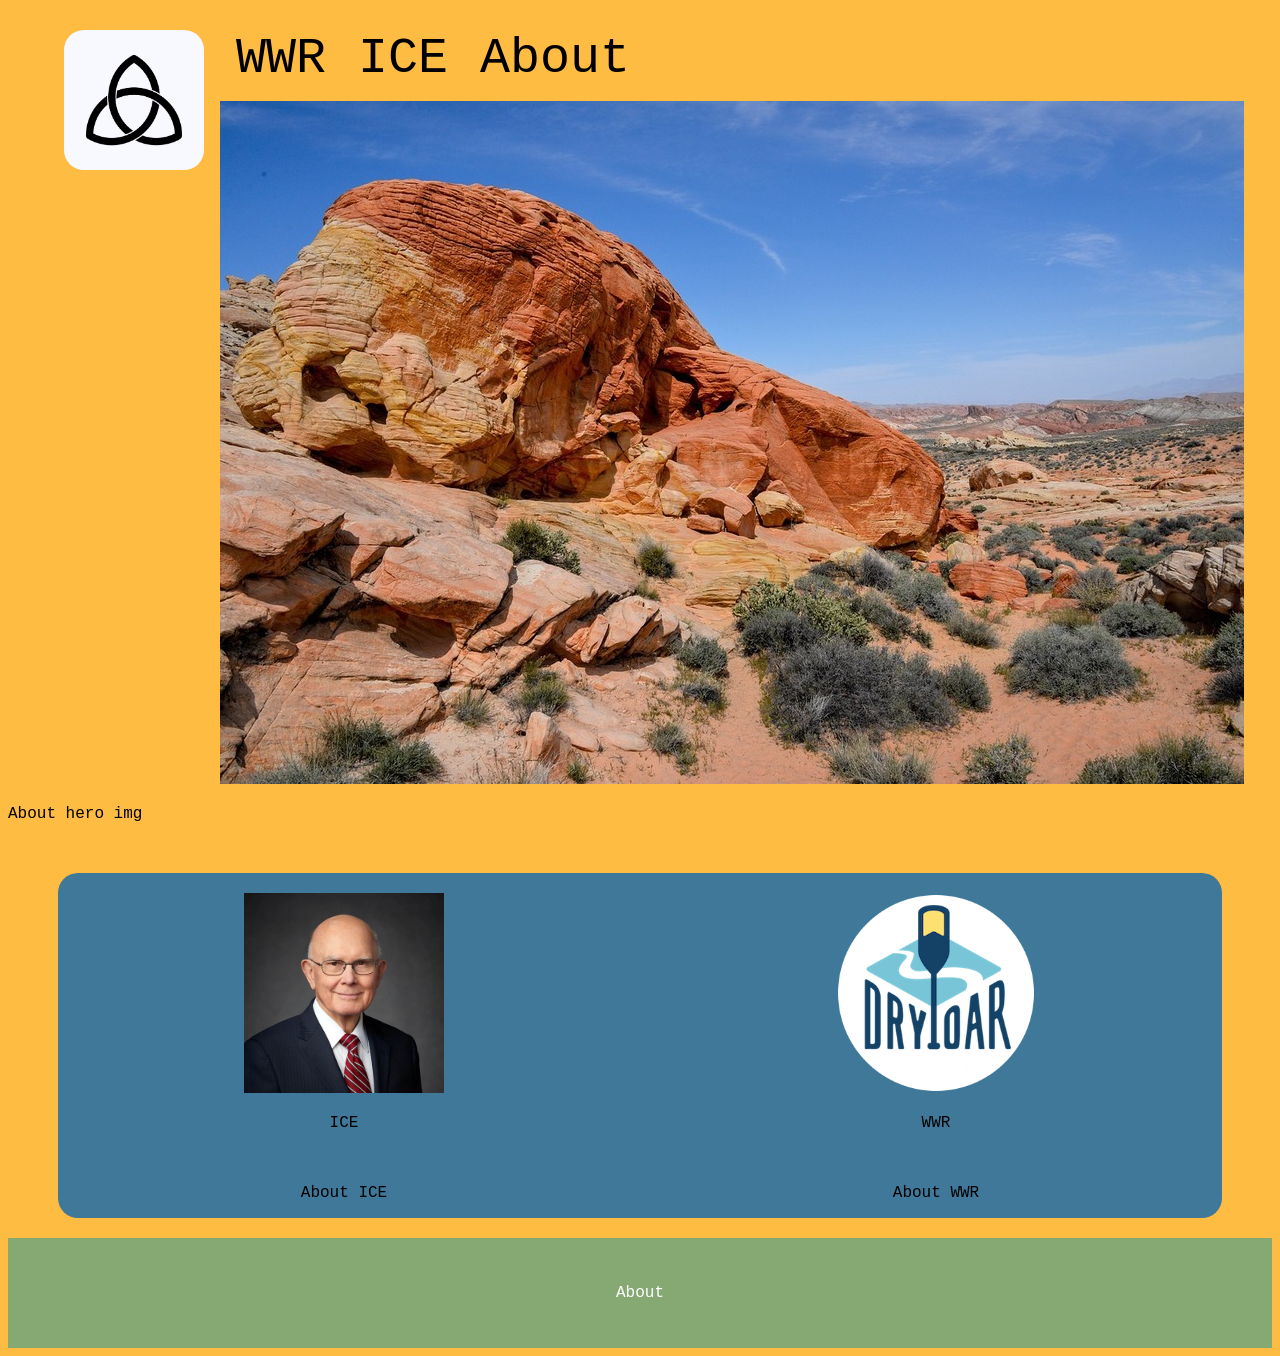
<file: index.html>
<!DOCTYPE html>
<html lang="en">
<head>
    <meta charset="UTF-8">
    <meta name="viewport" content="width=device-width, initial-scale=1.0">
    <title>my firt website</title>
    <link rel="stylesheet" href="styles/style.css">
</head>
<body>
    <nav>
        <ul>
            <li>
                <img src="images/trinity-knot_ver_1.png" alt="Logo gose here" id="logo">
            </li>
            <li>
                WWR
            </li>
            <li>
                ICE
            </li>
            <li>
                About
            </li>
        </ul>
    </nav>

    <div id="hero_img">
        <img src="images/desert.jpg" alt="Hero img gose here">
        <p>About hero img</p>
    </div>

    <div id="Showcase">
    <div>
        <img src="images/dallin_oaks.jpg" alt="ICE">
        <p>ICE</p>
    </div>

    <div>
        <img src="images/logo.png" alt="WWR">
        <p>WWR</p>
    </div>

    <div>
        <p>About ICE</p>
    </div>

    <div>
        <p>About WWR</p>
    </div>
</div>

    <footer>
        <p>About</p>
    </footer>
    
</body>
</html>
</file>
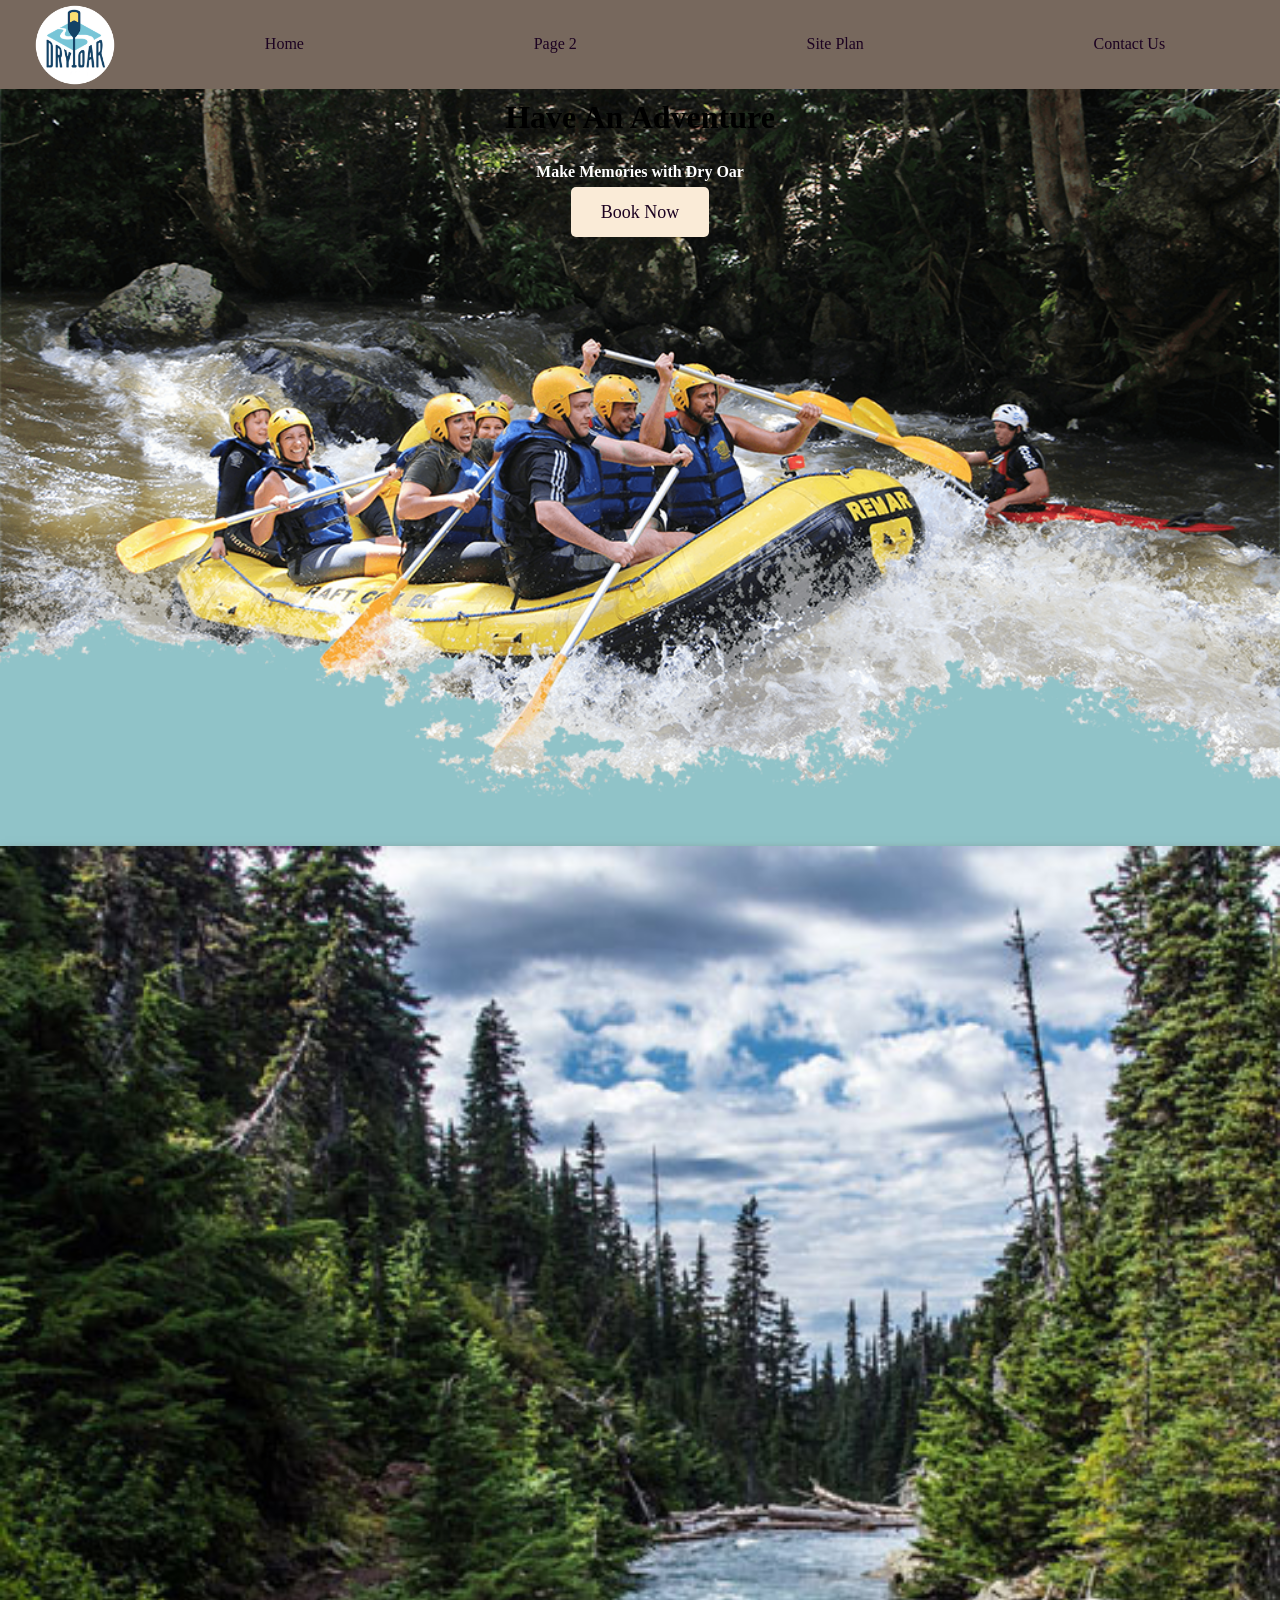
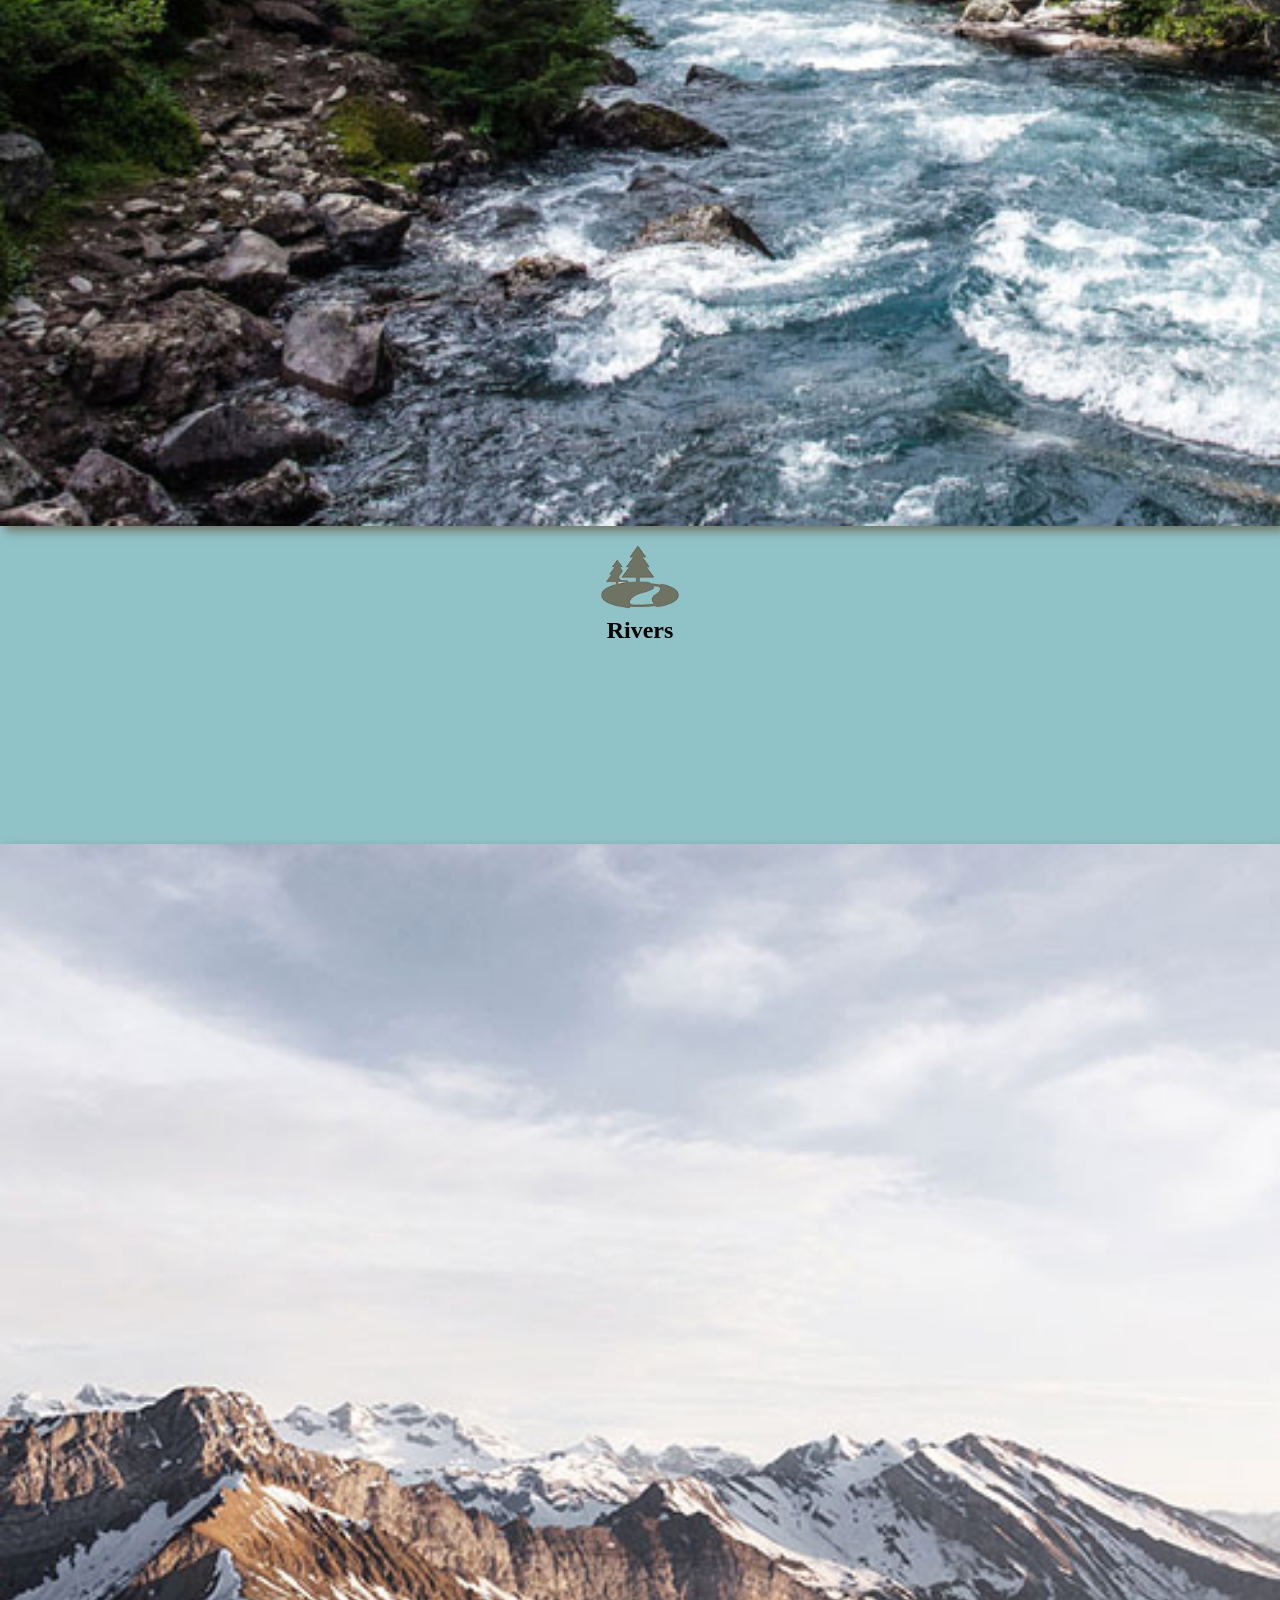
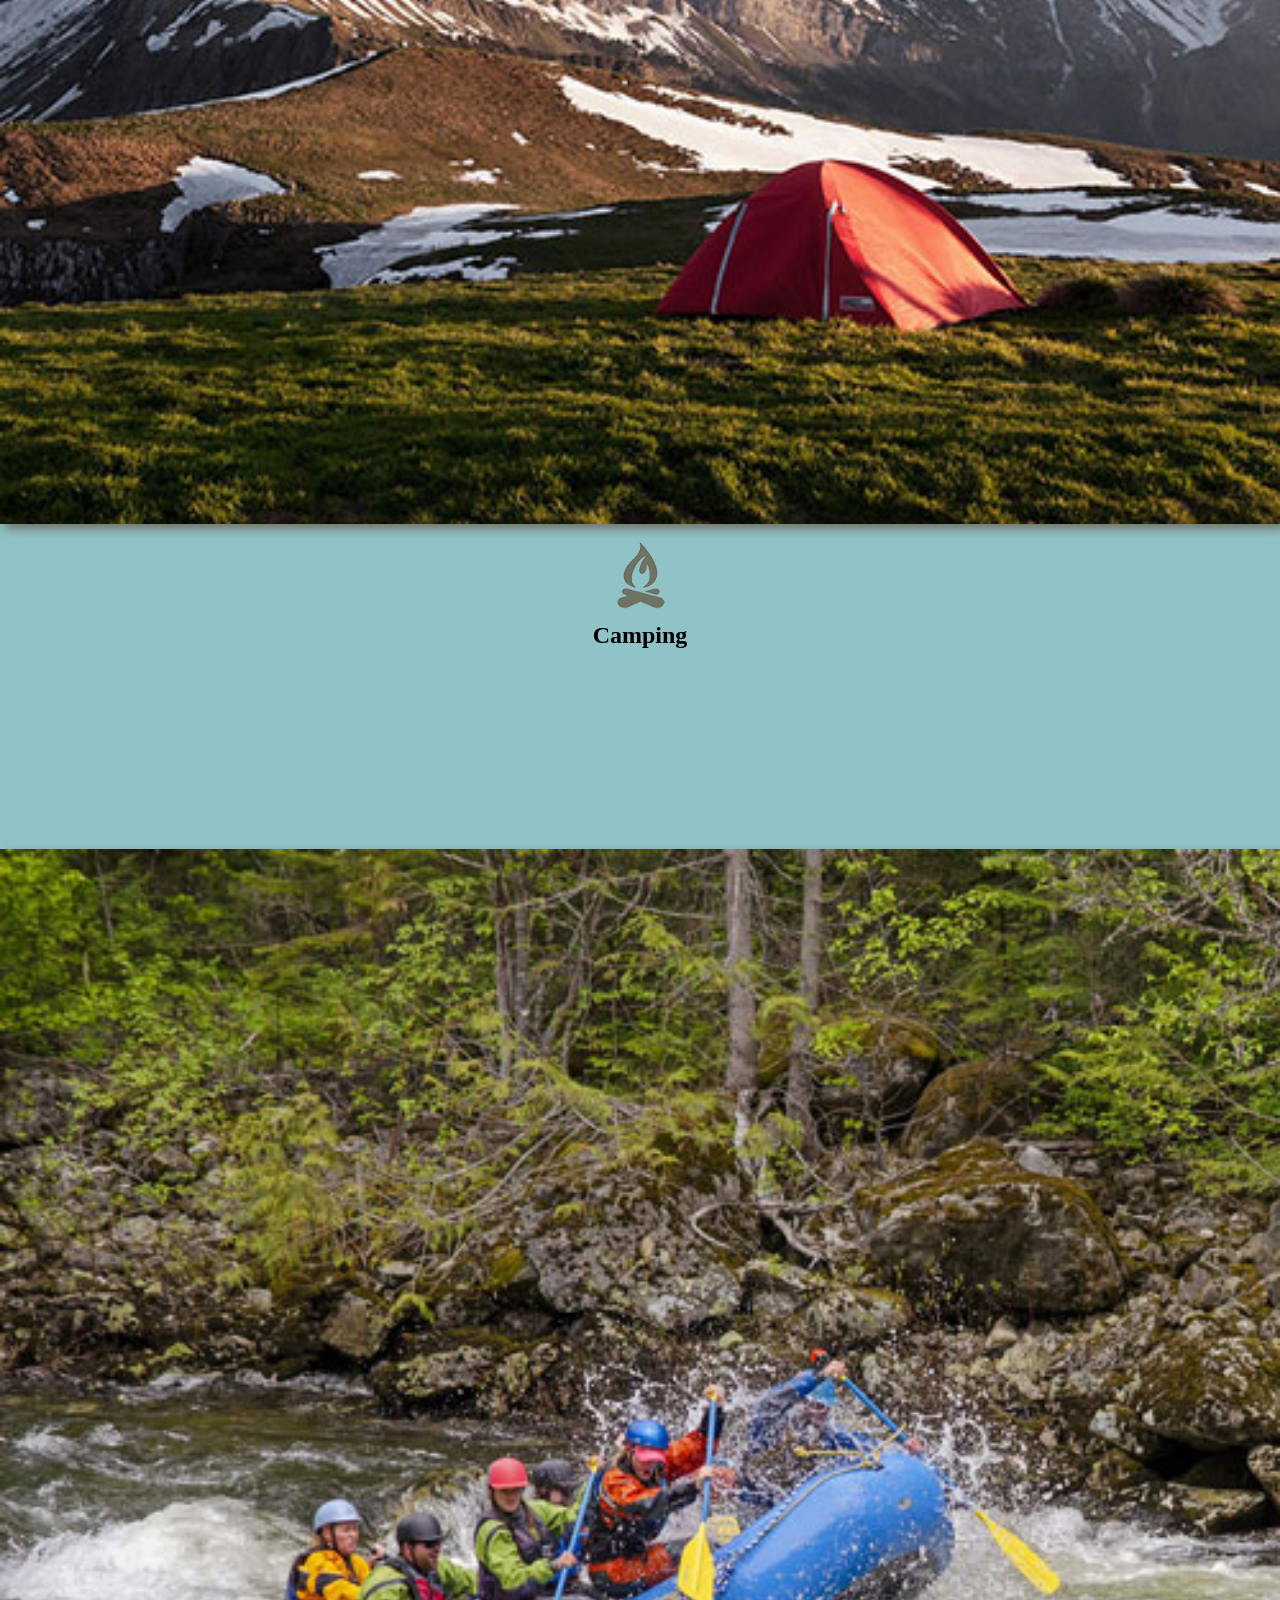
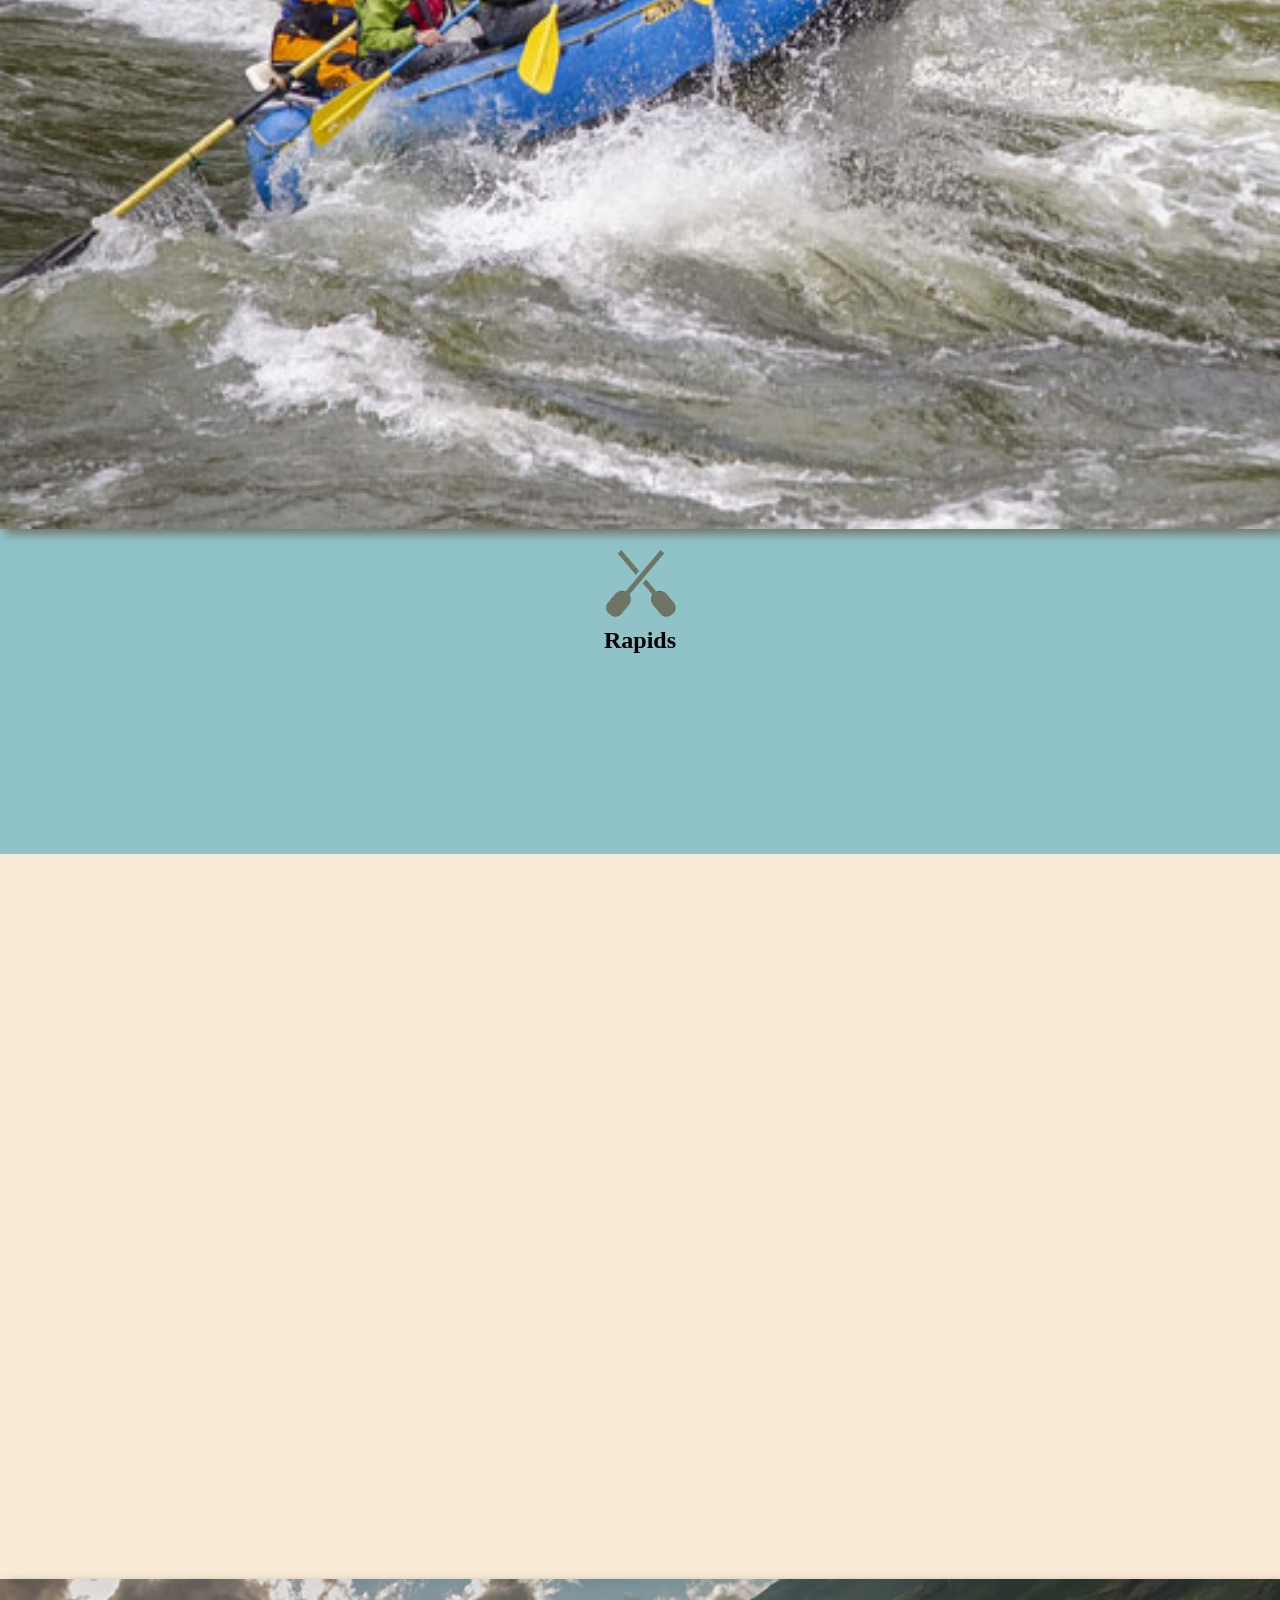
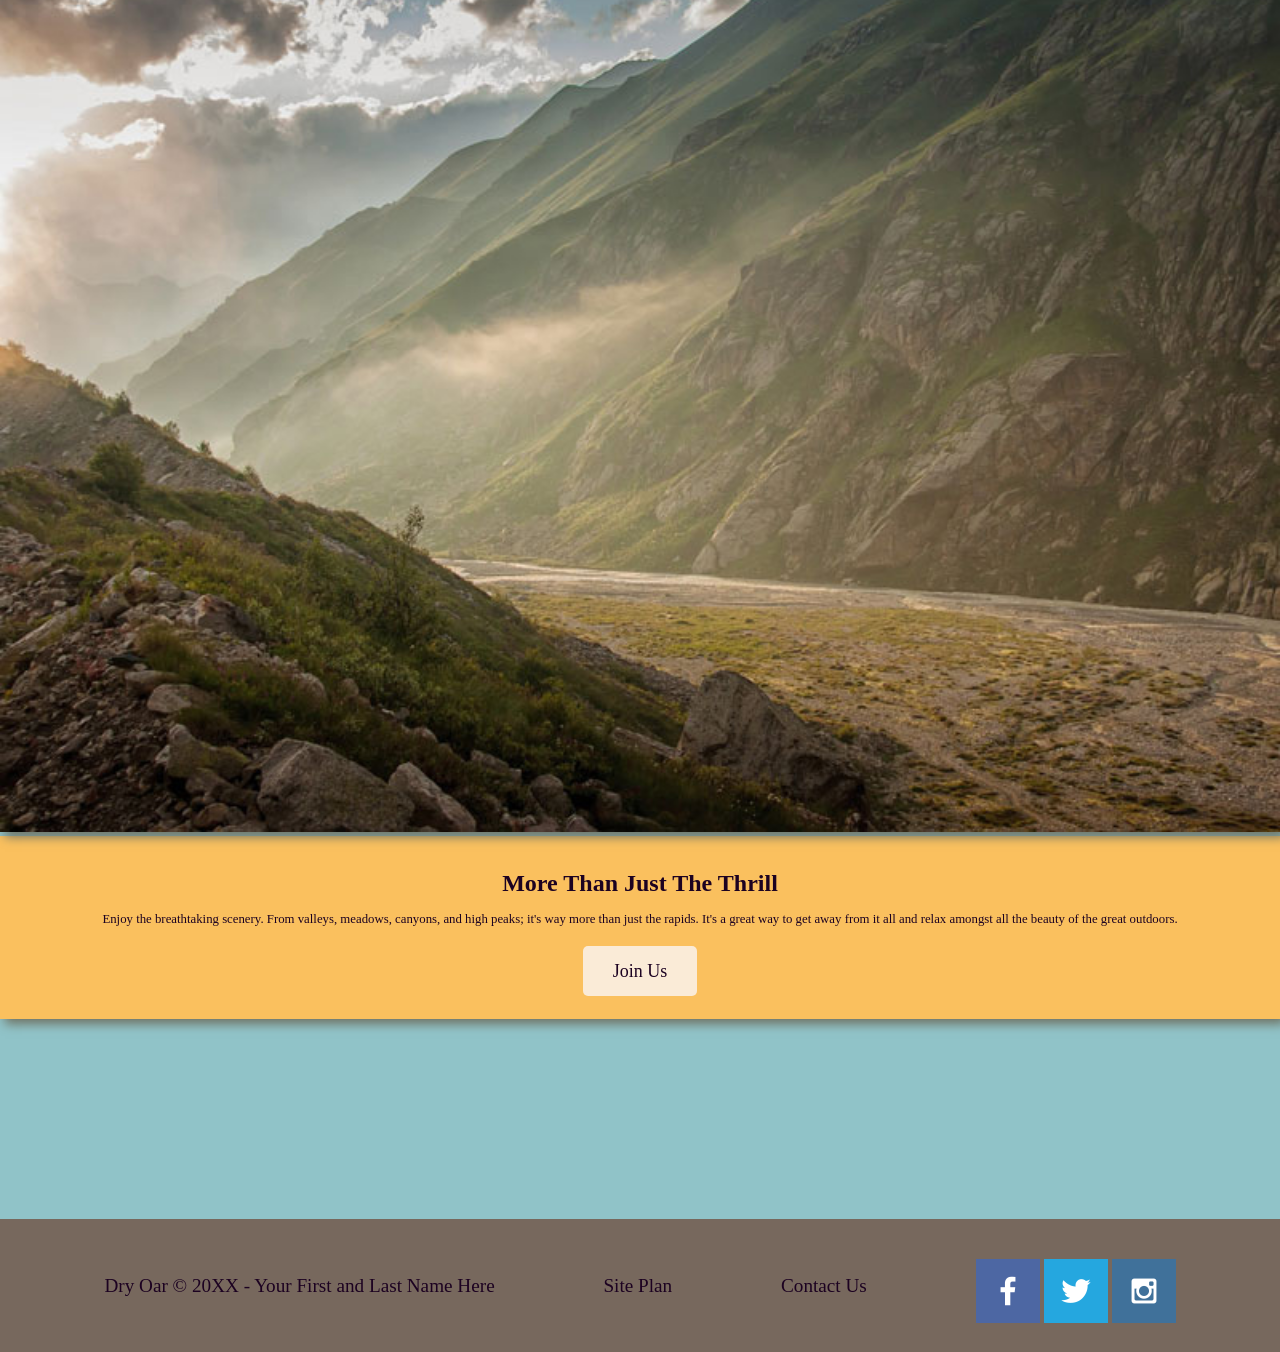
<file: wwr/index.html>
<!DOCTYPE html>
<html lang="en">
<head>
    <meta charset="UTF-8">
    <meta name="viewport" content="width=device-width, initial-scale=1.0">
    <title> Dry Oar Boating</title>
    <link rel="stylesheet" href="styles/style.css">
</head>
<body>
    <div id="content">
    <header>
        <a id="logo_link" href="index.html">
            <img class="logo" src="images/logo.png" alt="Dry Oar Logo">
        </a>
        <nav>
            <a href="index.html">Home</a>
            <a href="#">Page 2</a>
            <a href="site-plan-rafting.html">Site Plan</a>
            <a href="contactus.html">Contact Us</a>
        </nav>
    </header>

<div id="hero">
    <div id="hero-box">
        <img id="hero-img" src="images/hero.png" alt="People enjoying white water rafting">
    </div>
    <section id="hero-msg">
        <h1 class="home-title">Have An Adventure</h1>
        <h4>Make Memories with Dry Oar </h4>
        <div class='button-box'>
            <a class='book' href="contactus.html">Book Now</a>
        </div>
    </section>
</div>
<Main class="home-grid">
<section class="rivers-card">
        <img class="card-img" src="images/rivers.jpg" alt="river in forest">
        <img class="icon" src="images/river_icon.png" alt="river icon">
        <h2>Rivers</h2>
    </section>
    <section class="camping-card">
        <img class="card-img" src="images/camping.jpg" alt="tent in mountains">
        <img class="icon" src="images/fire_icon.png" alt="fire icon">
        <h2>Camping</h2>
    </section>
    <section class="rapids-card">
        <img class="card-img" src="images/rapids.jpg" alt="rafting boat">
        <img class="icon" src="images/oars.png" alt="oars icon">
        <h2>Rapids</h2>
    </section>
    <div id="background"></div>
    <img class="mountains" src="images/mountains.jpg" alt="Misty mountains">
    <section class="msg">
        <h2>More Than Just The Thrill</h2>
        <p>Enjoy the breathtaking scenery. From valleys, meadows, canyons, and high peaks; it's way more than just the rapids. It's a great way to get away from it all and relax amongst all the beauty of the great outdoors. </p>
        <a class='join' href="rivers.html">Join Us</a>
    </section>
</Main>
<footer>
    <p>Dry Oar &copy; 20XX - Your First and Last Name Here</p>
    <p><a href="site-plan-rafting.html">Site Plan</a></p>
    <p><a href="contactus.html">Contact Us</a></p>
    <div class="social">
        <a href="https://facebook.com" target="_blank">
            <img src="images/facebook.png" alt="fb icon">
        </a>
        <a href="https://twitter.com" target="_blank">
            <img src="images/twitter.png" alt="twitter icon">
        </a>
        <a href="https://instagram.com" target="_blank">
            <img src="images/instagram.png" alt="instagram icon">
        </a>
    </div>
</footer>
</div>
</body>
</html>
</file>
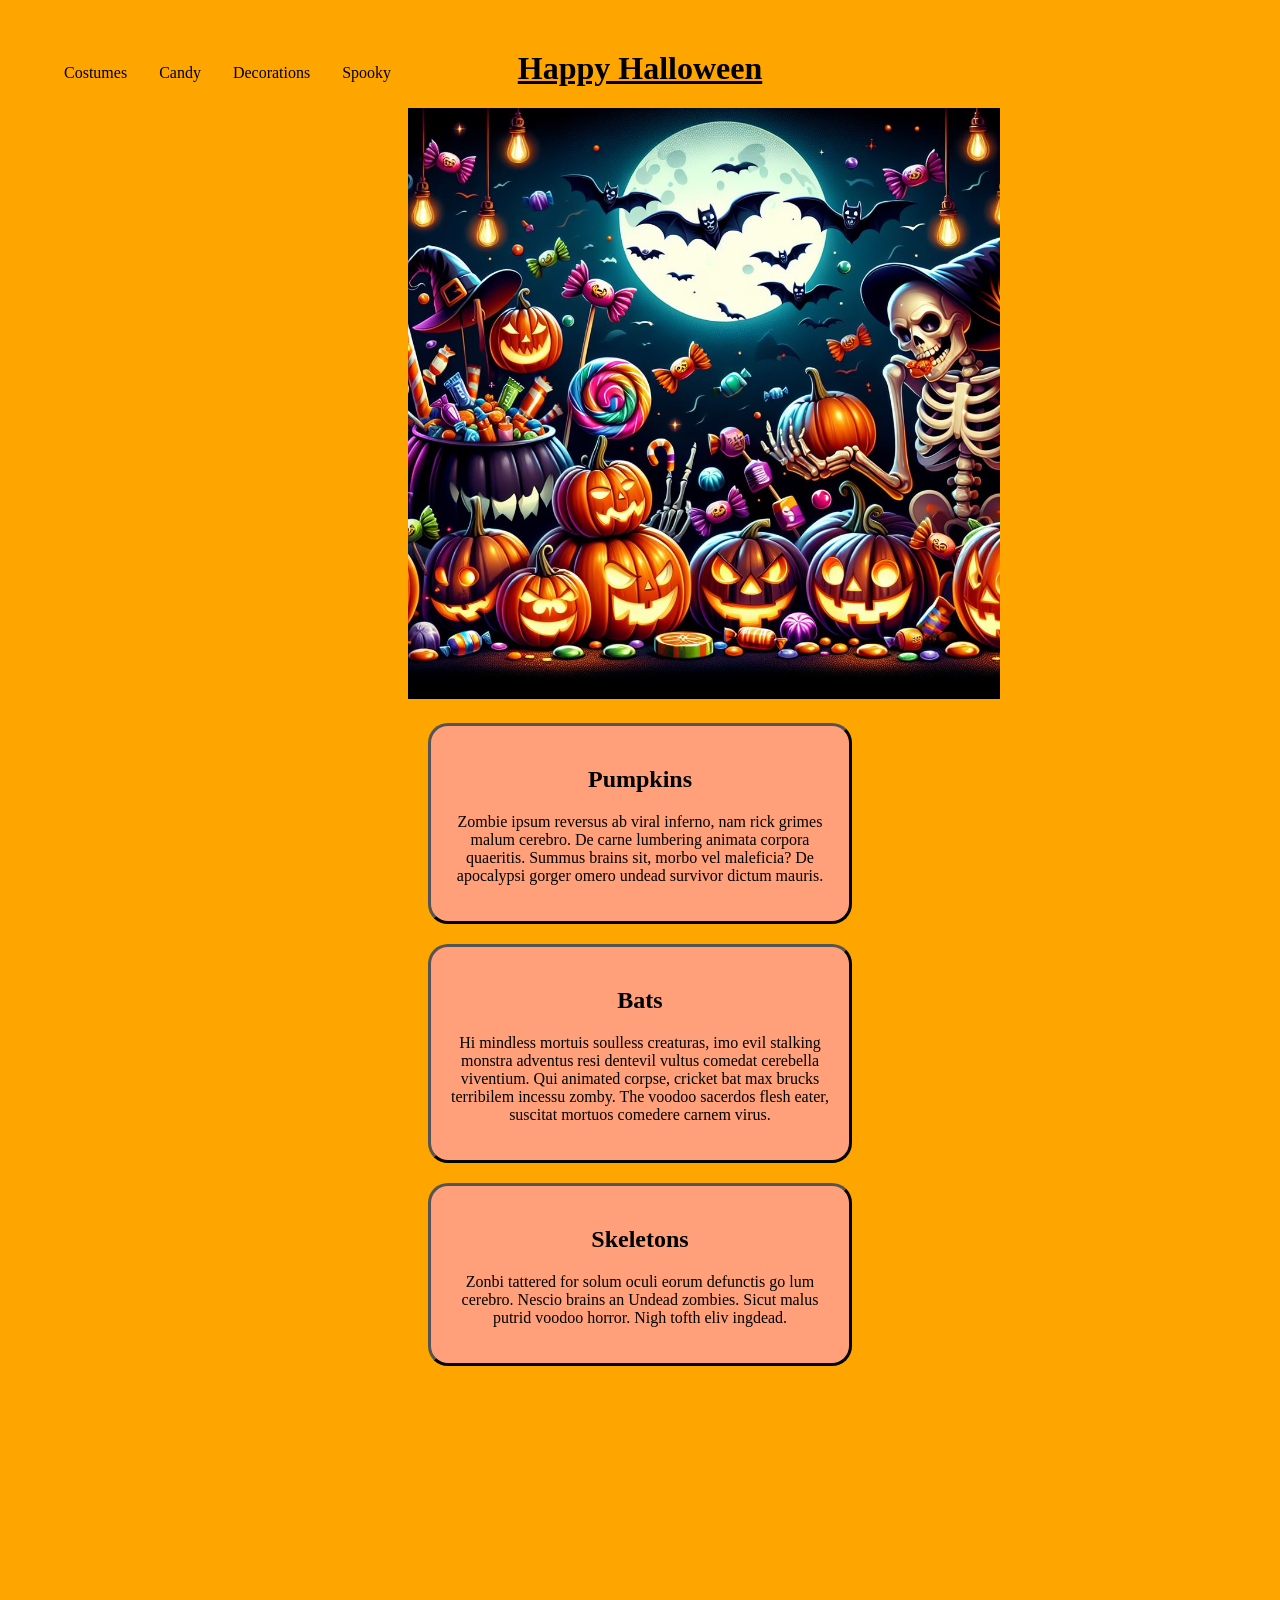
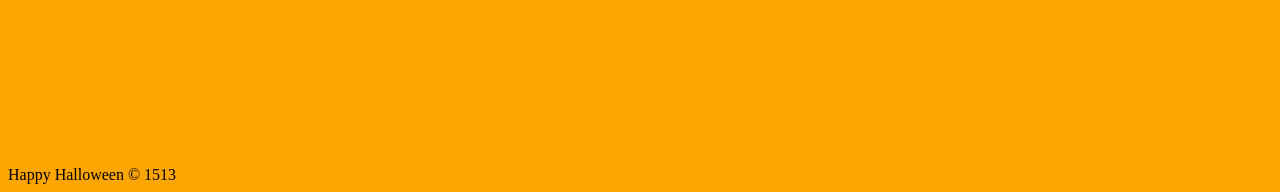
<file: ice/halloween/index.html>
<!-- For this activity you are not allowed to change
 the HTML code, only the CSS -->

<!DOCTYPE html>
<html lang="en">

<head>
    <meta charset="UTF-8">
    <meta name="viewport" content="width=device-width, initial-scale=1.0">
    <title>Document</title>
    <link rel="stylesheet" href="styles/styles.css">
</head>

<body>
    <div id="wrapper">
        <header>
            <nav>
                <ul>
                    <li>Costumes</li>
                    <li>Candy</li>
                    <li>Decorations</li>
                    <li>Spooky</li>
                </ul>
            </nav>
        </header>
        <main>
            <h1>Happy Halloween</h1>
            <img src="images/halloween.png">
            <section>
                <h2>Pumpkins</h2>
                <p>Zombie ipsum reversus ab viral inferno, nam rick grimes
                    malum cerebro. De carne lumbering animata corpora quaeritis.
                    Summus brains sit​​, morbo vel maleficia? De apocalypsi gorger
                    omero undead survivor dictum mauris. </p>
            </section>
            <section>
                <h2>Bats</h2>
                <p>Hi mindless mortuis soulless
                    creaturas, imo evil stalking monstra adventus resi dentevil vultus
                    comedat cerebella viventium. Qui animated corpse, cricket bat max
                    brucks terribilem incessu zomby. The voodoo sacerdos flesh eater,
                    suscitat mortuos comedere carnem virus.</p>
            </section>
            <section>
                <h2>Skeletons</h2>
                <p>Zonbi tattered for solum oculi
                    eorum defunctis go lum cerebro. Nescio brains an Undead zombies. Sicut
                    malus putrid voodoo horror. Nigh tofth eliv ingdead.</p>
            </section>
        </main>
        <footer>
            Happy Halloween &copy; 1513
        </footer>
    </div>
</body>

</html>
</file>
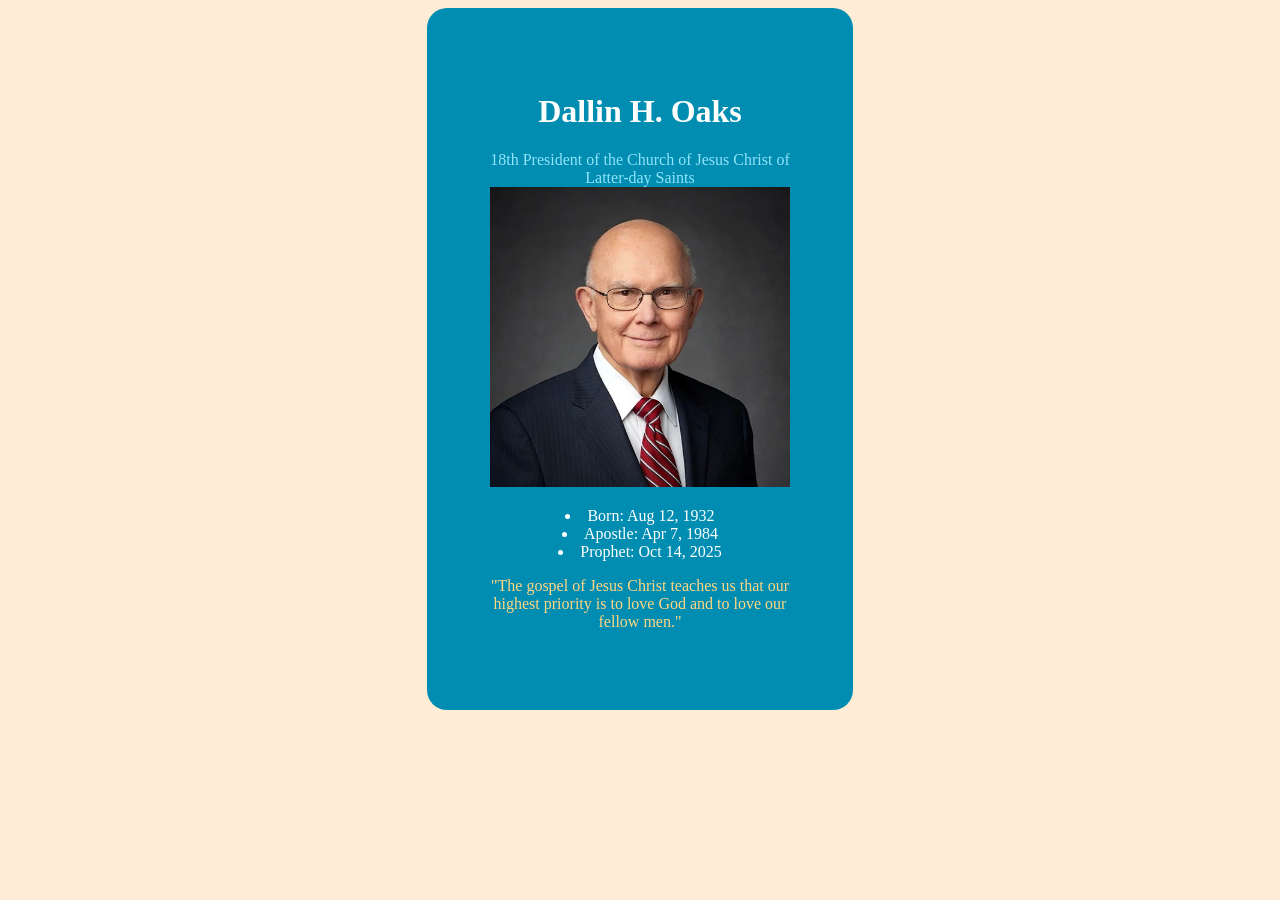
<file: ice/prophet_cards/index.html>
<!DOCTYPE html>
<html lang="en">
<head>
    <meta charset="UTF-8">
    <meta name="viewport" content="width=device-width, initial-scale=1.0">
    <title>Document</title>
    <link rel="stylesheet" href="style.css">
</head>
<body>
    <div id="card">
        <h1>Dallin H. Oaks</h1>
        <a href="churchofjesuschrist.org">18th President of the Church of Jesus Christ of Latter-day Saints</a>
        <img src="dallin_oaks.jpg" alt="Dallin H Oaks">
        <ul>
            <li>Born: Aug 12, 1932</li>
            <li>Apostle: Apr 7, 1984</li>
            <li>Prophet: Oct 14, 2025</li>
        </ul>
        <p>"The gospel of Jesus Christ teaches us that our highest priority is to love God and to love our fellow men."</p>


    </div>
</body>
</html>
</file>
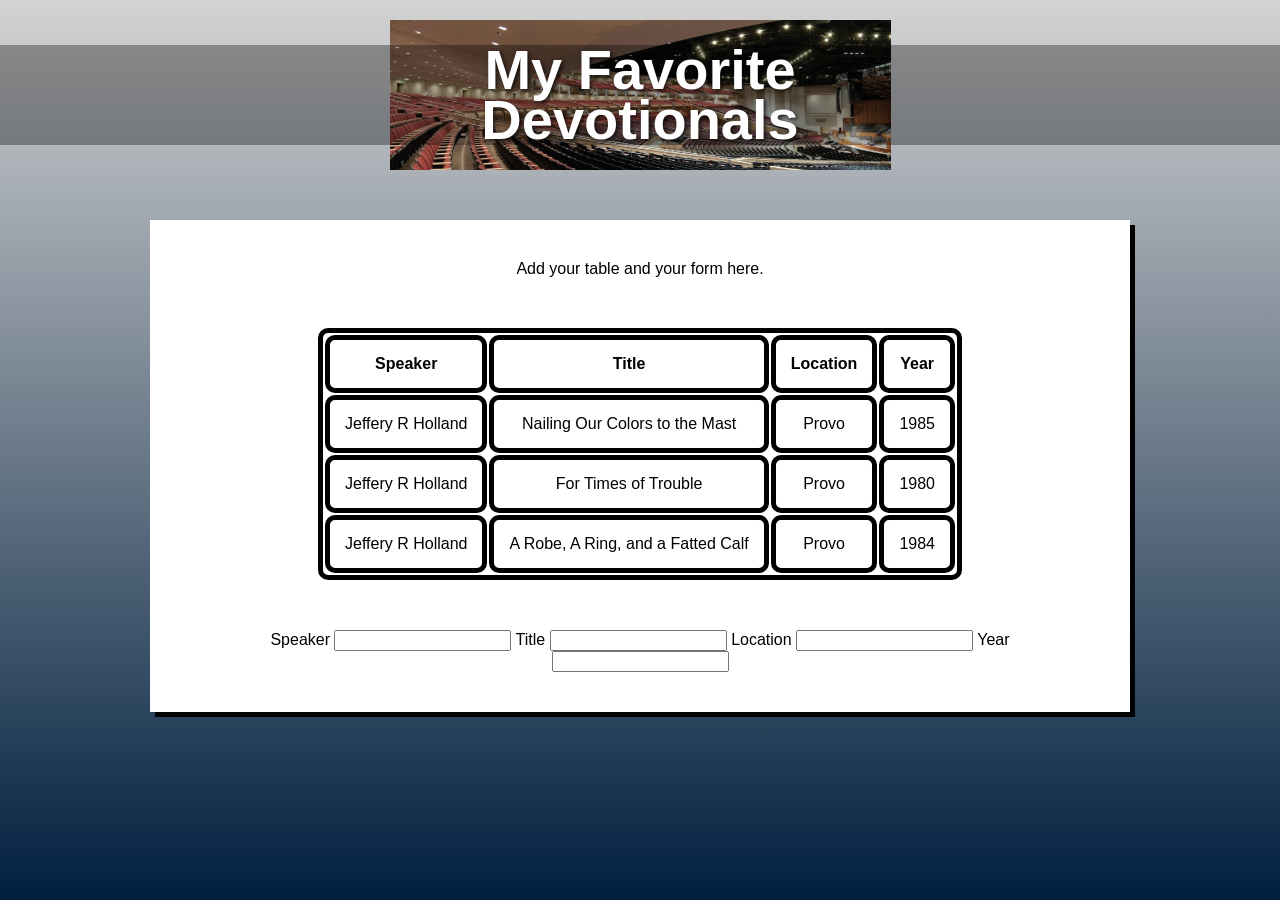
<file: ice/favorite_devo/favdevo.html>
<!DOCTYPE html>
<html lang="en">
<head>
  <meta charset="UTF-8" />
  <meta name="viewport" content="width=device-width, initial-scale=1.0"/>
  <title>My Favorite Devotionals</title>
  <link rel="stylesheet" href="styles/styles.css" />
</head>
<body>
  <div class="container">
    <header class="header">
      <div class="header-image">
        <h1>My Favorite<br>Devotionals</h1>
      </div>
    </header>
    <main>
      <div class="content-box">

        <!-- Add your devotional content here -->
         Add your table and your form here.


          <table>

            <tr>
              <th>Speaker</th>
              <th>Title</th>
              <th>Location</th>
              <th>Year</th>
            </tr>
            <tr>
              <td>Jeffery R Holland</td>
              <td>Nailing Our Colors to the Mast</td>
              <td>Provo</td>
              <td>1985</td>
            </tr>
            <tr>
              <td>Jeffery R Holland</td>
              <td>For Times of Trouble</td>
              <td>Provo</td>
              <td>1980</td>
            </tr>
            <tr>
              <td>Jeffery R Holland</td>
              <td>A Robe, A Ring, and a Fatted Calf</td>
              <td>Provo</td>
              <td>1984</td>
            </tr>
          </table>




        <form>

          <label for="Speaker">Speaker</label>
          <input name="Speaker" id="Speaker" type="text">
          <label for="Title">Title</label>
          <input type="text" id="Title" name="Title">
          <label for="Location">Location</label>
          <input type="text" id="Location" name="Location">
          <label for="Year">Year</label>
          <input type="number" id="Year" name="Year">

        </form>

        
      </div>
    </main>
  </div>
</body>
</html>
</file>
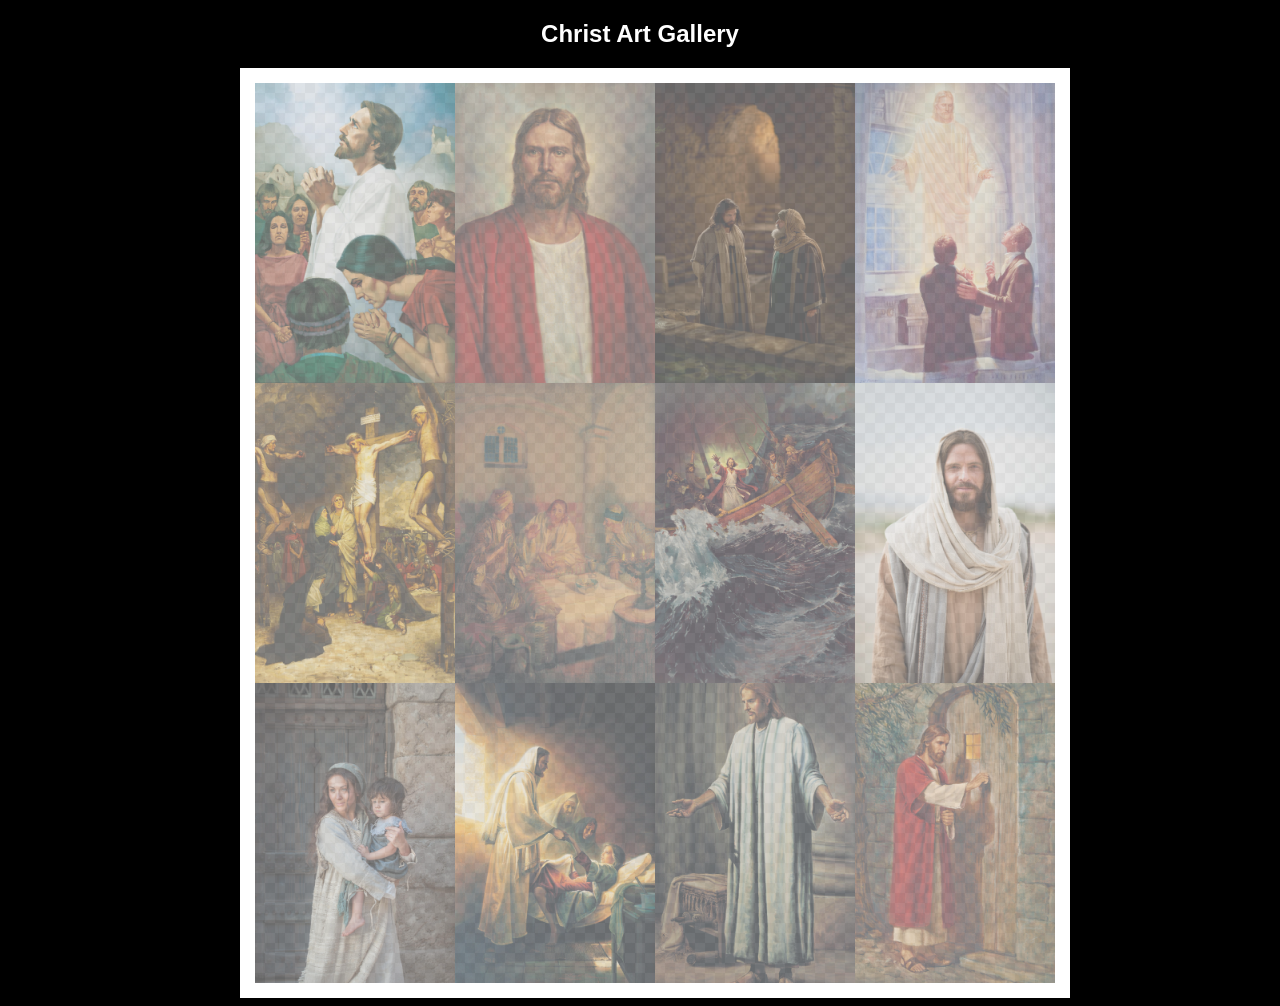
<file: ice/gallery/gallery.html>
<!DOCTYPE html>
<html lang="en">
<head>
    <meta charset="UTF-8">
    <meta name="viewport" content="width=device-width, initial-scale=1.0">
    <title>Images of Christ</title>
    <style>
        body {
            background: black;
        }
        #wrapper{
            width: 800px;
            margin: 0 auto;
        }
        nav {
            color: white;
            text-align: center;
            font-family: Haettenschweiler, 'Arial Narrow Bold', sans-serif;
        }
        #gallery{
            display: grid;
            grid-template-columns: 200px 200px 200px 200px;
            border: 15px solid rgb(255, 255, 255);
            width: 100%;
            background-color: #ddd;
            background-image:
                linear-gradient(45deg, #ccc 26%, transparent 26%), 
                linear-gradient(135deg, #ccc 26%, transparent 26%),
                linear-gradient(45deg, transparent 75%, #ccc 75%),
                linear-gradient(135deg, transparent 75%, #ccc 75%);
            background-size: 20px 20px; /* Must be a square */
            background-position: 0 0, 10px 0, 10px -10px, 0px 10px; 
            
        }
        #gallery a {
            cursor: url('images/christus.png'), pointer;
        }
        #gallery img {
            width: 200px;
            height: 300px;
            opacity:50%;
            display:block;
        }
        #gallery img:hover{
            opacity: 100%;
        }
    </style>
</head>
<body>
    <div id="wrapper">
        <nav>
            <h1>Christ Art Gallery</h1>
        </nav>
        <main>
            <div id="gallery">
                <a href="images/big/img1.png"><img src="images/small/img1.jpg" alt="huge file size" ></a>
                <a href="images/big/img1.png"><img src="images/small/img2.jpg" alt="huge file size" ></a>
                <a href="images/big/img1.png"><img src="images/small/img3.jpg" alt="huge file size" ></a>
                <a href="images/big/img1.png"><img src="images/small/img4.jpg" alt="huge file size" ></a>
                <a href="images/big/img1.png"><img src="images/small/img5.jpg" alt="huge file size" ></a>
                <a href="images/big/img1.png"><img src="images/small/img6.jpg" alt="huge file size" ></a>
                <a href="images/big/img1.png"><img src="images/small/img7.jpg" alt="huge file size" ></a>
                <a href="images/big/img1.png"><img src="images/small/img8.jpg" alt="huge file size" ></a>
                <a href="images/big/img1.png"><img src="images/small/img9.jpg" alt="huge file size" ></a>
                <a href="images/big/img1.png"><img src="images/small/img10.jpg" alt="huge file size" ></a>
                <a href="images/big/img1.png"><img src="images/small/img11.jpg" alt="huge file size" ></a>
                <a href="images/big/img1.png"><img src="images/small/img12.jpg" alt="huge file size" ></a>
            </div>
        </main>
    </div>
</body>
</html>
</file>
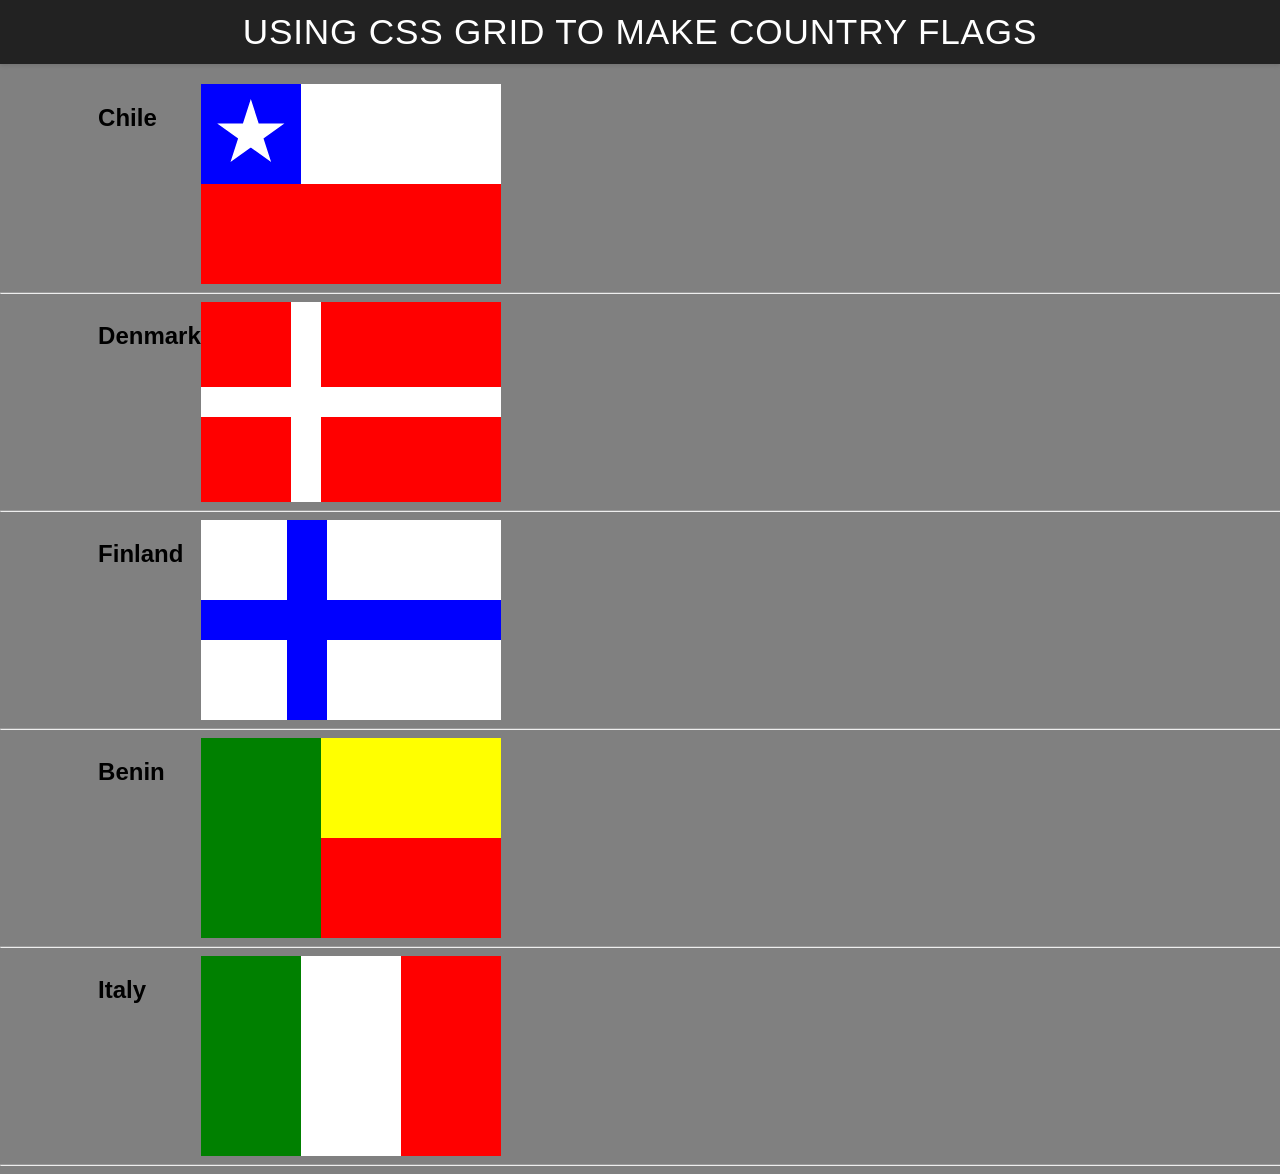
<file: ice/grid_flags/flags.html>
<!DOCTYPE html>
<html lang="en">

<head>
    <meta charset="UTF-8">
    <meta name="viewport" content="width=device-width, initial-scale=1.0">
    <title>Flag</title>
    <style>
        body {
            margin: 0;
            font-family: 'Helvetica Neue', sans-serif;
            background-color: gray;
        }

        header {
            background-color: #222;
            color: #fff;
            padding: 0.75rem 1.5rem;
            display: flex;
            align-items: center;
            justify-content: center;
            font-size: 1.1rem;
            letter-spacing: 0.05rem;
            text-transform: uppercase;
            box-shadow: 0 2px 4px rgba(0, 0, 0, 0.1);
        }

        header h1 {
            margin: 0;
            font-weight: 400;
        }
        main {
            display: grid;
            grid-template-columns: .1fr .1fr 1fr .1fr;
            margin-top: 20px;
        }
        hr {
            width: 100%;
            grid-column: 1 / 5;
        }
        h2 {
            grid-column: 2/3;
        }

        #blue {
            background: blue;
            grid-column: 1 / 2;
            display: grid;
            align-items: center;
            justify-items: center;
        }

        #white {
            background: white;
            grid-column: 2 / 4;
        }

        #red {
            background: red;
            grid-column: 1 / 4;
        }

        #chile {
            display: grid;
            grid-template-columns: 1fr 1fr 1fr;
            grid-template-rows: 1fr 1fr;
            height: 200px;
            width: 300px;
        }

        .star {
            width: 70px;
            aspect-ratio: 1;
            background: white;
            clip-path: polygon(50% 0, 79% 90%, 2% 35%, 98% 35%, 21% 90%);
        }


        #denmark{
            display: grid;
            grid-template-columns: 1fr 2fr;
            grid-template-rows: 1fr 1fr;
            grid-gap: 30px;
            height: 200px;
            width: 300px;
            background-color: white;
        }
        #dred1{
            background-color: red;
            width: 100%;
            height: 100%;
        }
        #dred2{
            background-color: red;
            width: 100%;
            height: 100%;
            grid-row:2;
        }
        #dred3{
            background-color: red;
            width: 100%;
            height: 100%;
            grid-row:2;
            grid-column: 2;
        }
        #dred4{
            background-color: red;
            width: 100%;
            height: 100%;
            grid-column: 2;
        }
        #finland{
             display: grid;
            grid-template-columns: 1fr 2fr;
            grid-template-rows: 1fr 1fr;
            grid-gap: 40px;
            height: 200px;
            width: 300px;
            background-color: blue;
        }
       #fwhite1{
            background-color: white;
            width: 100%;
            height: 100%;
        }
        #fwhite2{
            background-color: white;
            width: 100%;
            height: 100%;
            grid-row:2;
        }
        #fwhite3{
            background-color: white;
            width: 100%;
            height: 100%;
            grid-row:2;
            grid-column: 2;
        }
        #fwhite4{
            background-color: white;
            width: 100%;
            height: 100%;
            grid-column: 2;
        }

        #benin{
            display: grid;
            grid-template-columns: 1fr 1.5fr;
             height: 200px;
            width: 300px;
        }
        #bgreen{
            width: 100%;
            height: 100%;
            background-color: green;
            grid-row: 1/3;
        }
        #byellow{
            width: 100%;
            height: 100%;
            background-color: yellow;
            grid-column: 2;
        }
        #bred{
            width: 100%;
            height: 100%;
            background-color: red;
            grid-column: 2;
            grid-row: 2;
        }

        #italy{
            display: grid;
            grid-column: 1fr 1fr 1fr;
            background-color: white;
            height: 200px;
            width: 300px;
        }
        #igreen{
            width: 100%;
            height: 100%;
            background-color: green;
            grid-column: 1;
            grid-row: 1/3;
        }
        #ired{
            width: 100%;
            height: 100%;
            background-color: red;
            grid-column: 3;
            grid-row: 1/3;
        }
     


    </style>
</head>

<body>
    <header>
        <h1>Using CSS Grid to make Country Flags</h1>
    </header>
    <main>
        <h2>Chile</h2>
        <div id="chile">
            <div id="blue">
                <div class="star"></div>
            </div>
            <div id="white"></div>
            <div id="red"></div>
        </div>
        <hr>

        <h2>Denmark</h2>
        <div id="denmark">
            <div id="dred1"></div>
            <div id="dred2"></div>
            <div id="dred3"></div>
            <div id="dred4"></div>
        </div>
        <hr>

        <h2>Finland</h2>
        <div id="finland">
            <div id="fwhite1"></div>
            <div id="fwhite2"></div>
            <div id="fwhite3"></div>
            <div id="fwhite4"></div>
        </div>
        <hr>

        <h2>Benin</h2>
        <div id="benin">
            <div id="bgreen"></div>
            <div id="byellow"></div>
            <div id="bred"></div>
        </div>
        <hr>

        <h2>Italy</h2>
        <div id="italy">
            <div id="ired"></div>
            <div id="igreen"></div>
        </div>
        <hr>

        



    </main>
</body>

</html>
</file>
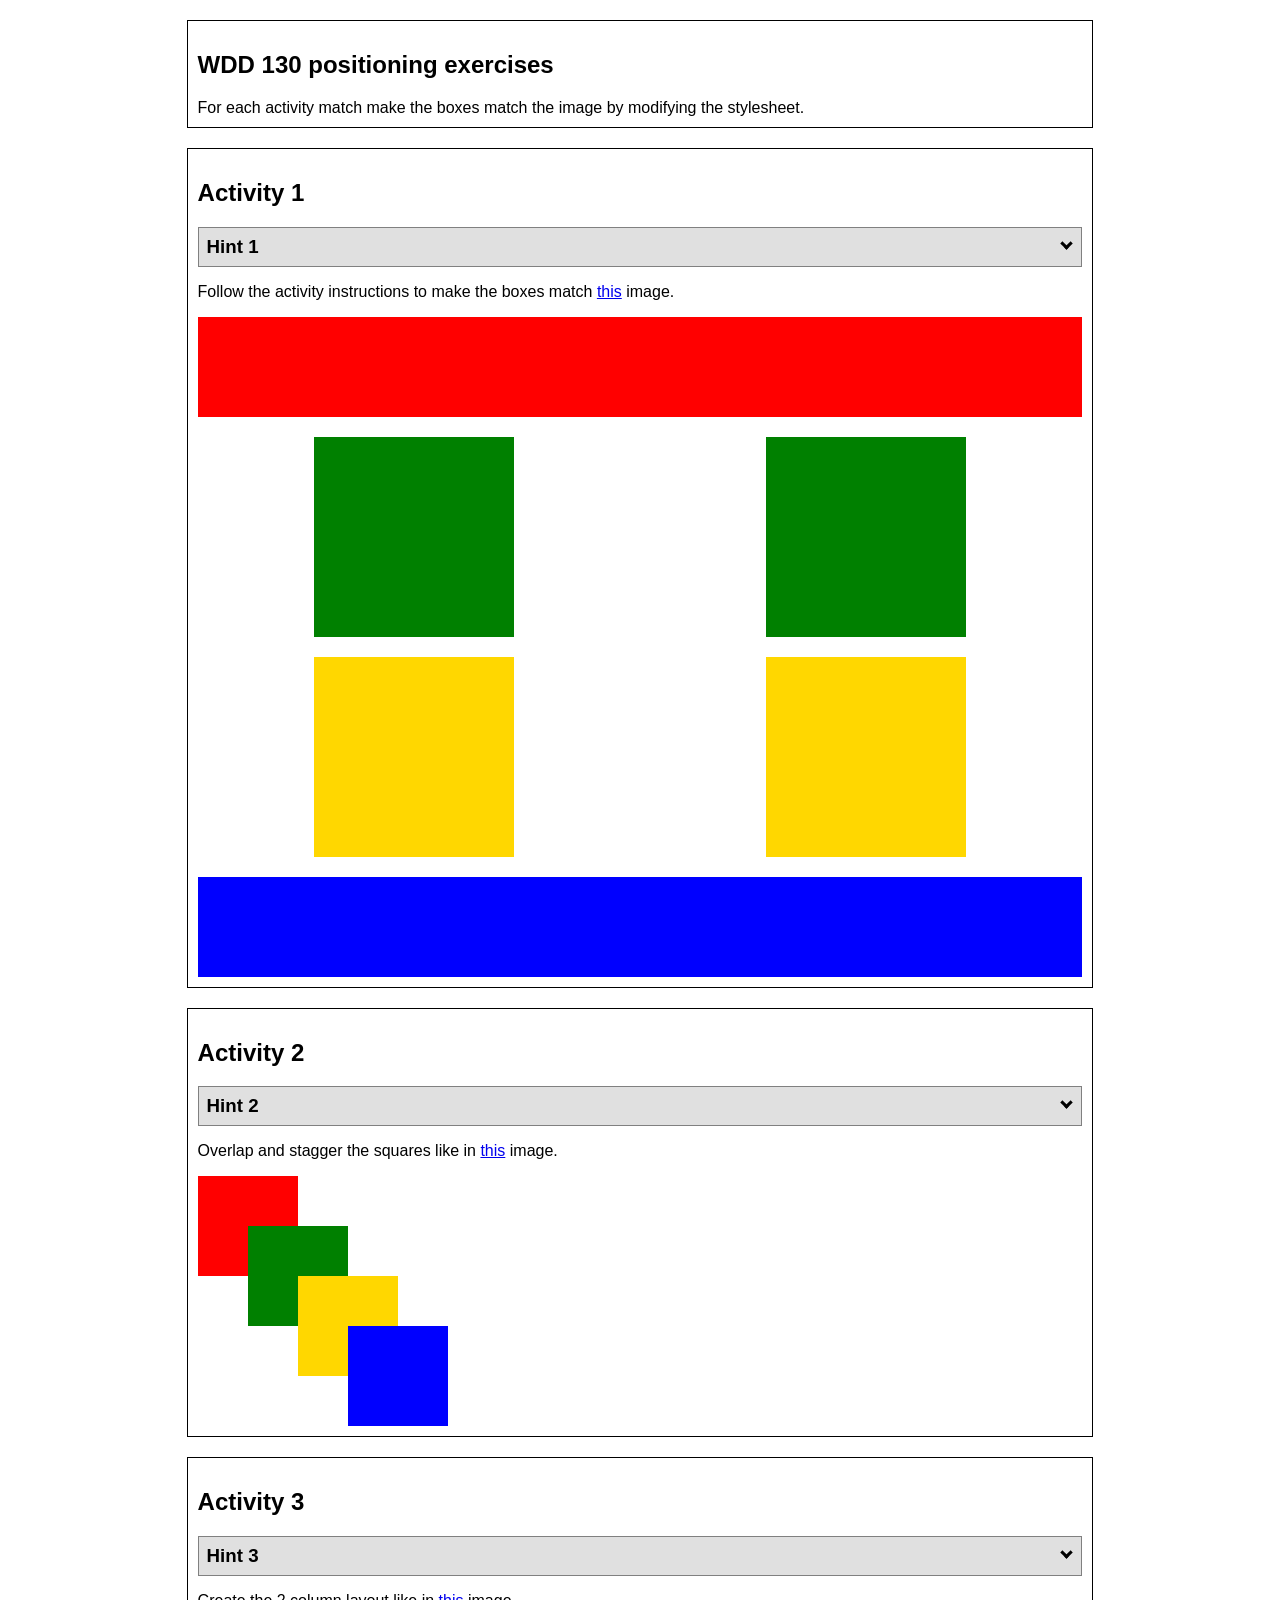
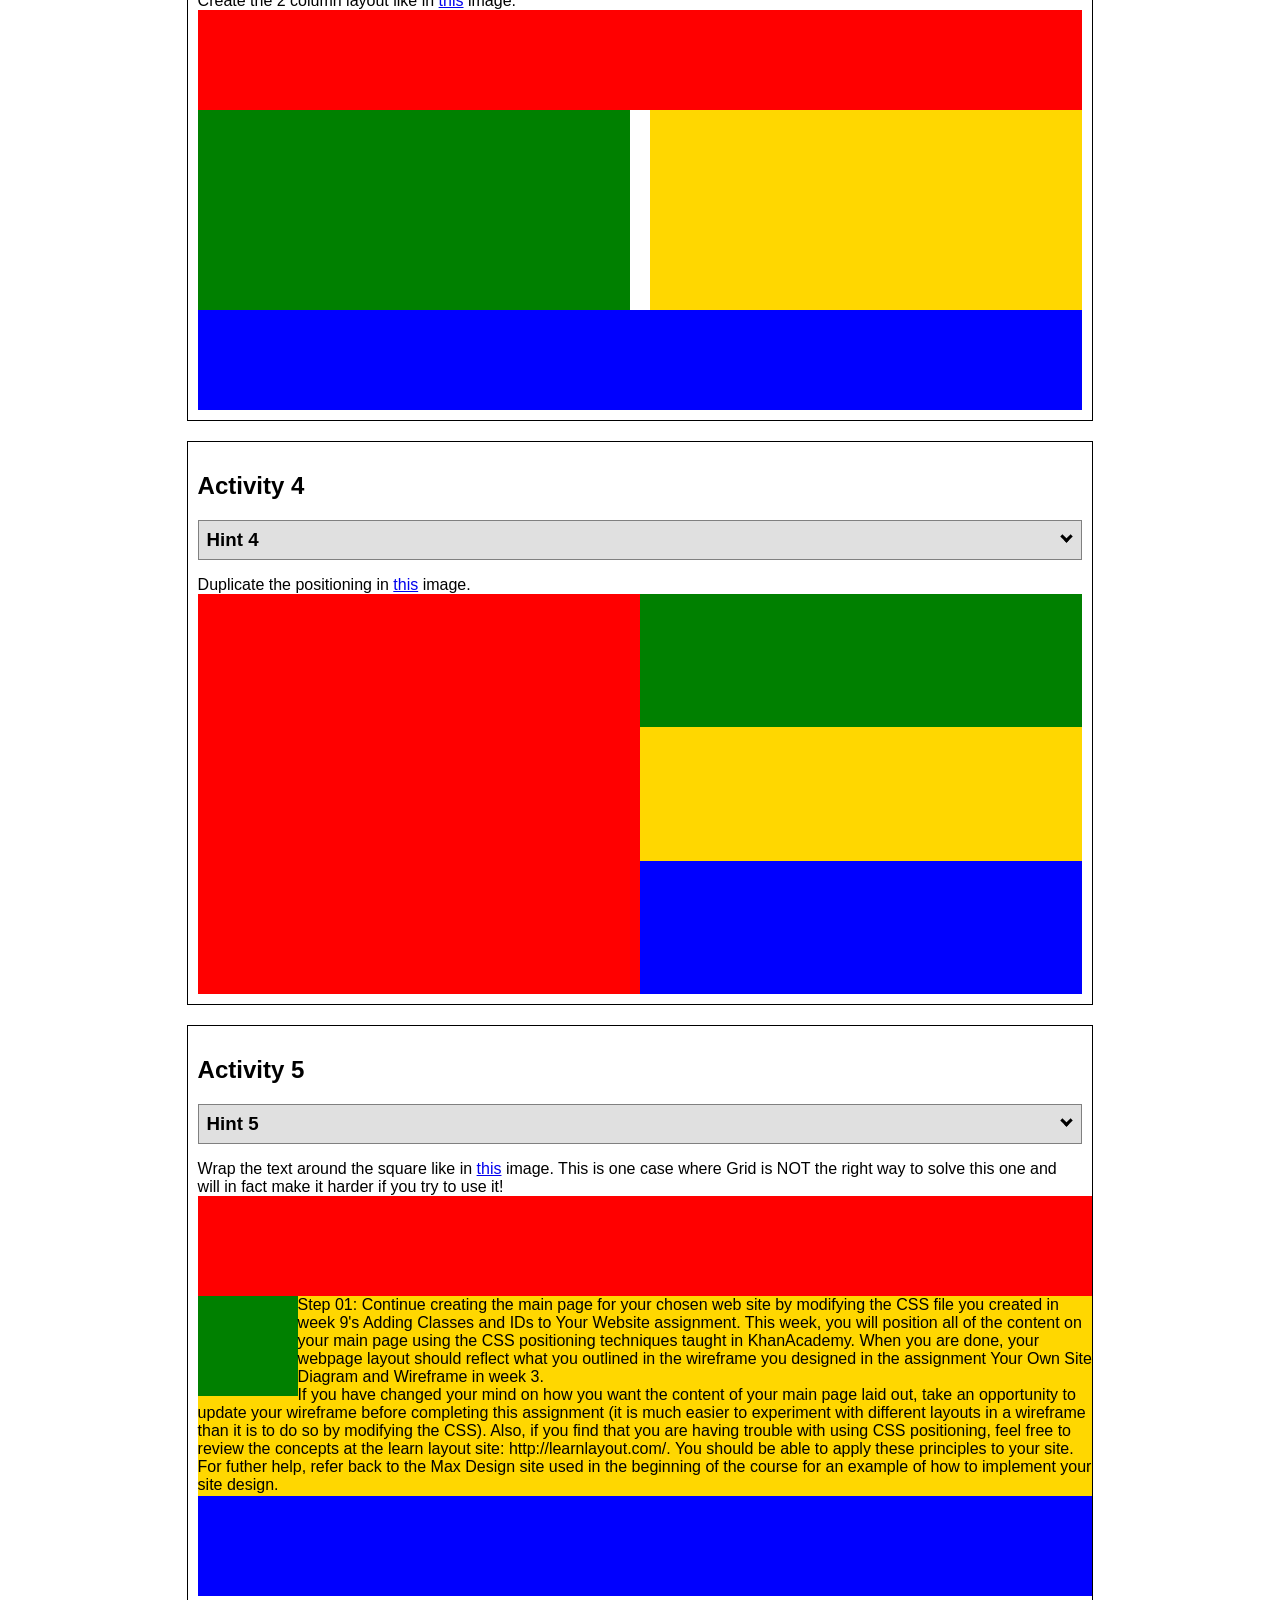
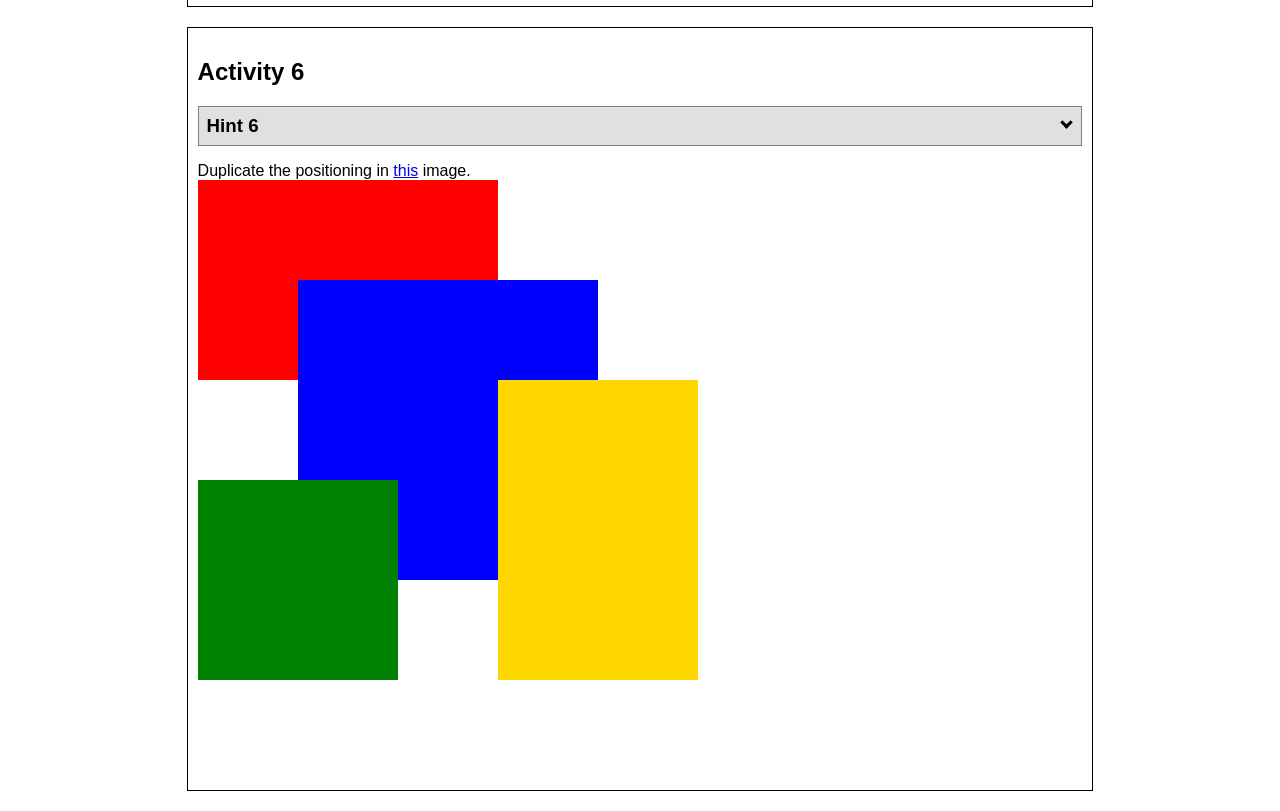
<file: ice/positioning/positioning.html>
<!DOCTYPE html>
<html lang="en">
  <head>
    <!-- HTML - Name: positioning.html -->
    <title>Positioning Activity</title>
    <link rel="stylesheet" type="text/css" href="positionstyles.css" />
  </head>
  <body>
    <div class="activity">
      <h2>WDD 130 positioning exercises</h2>
      For each activity match make the boxes match the image by modifying the stylesheet.</div>
    <div class="activity">
      <h2>Activity 1</h2>
      <section class="hint"><input type="checkbox" ><i></i> <h3>Hint 1</h3><div><p>Use the activity instructions for the firt activity</a></p></div></section>
      <p>Follow the activity instructions to make the boxes match  <a href="images/example1.png" target="_blank">this</a> image.</p>
      <div class="content1" >
        <div class="red1" ></div>
        <div class="green1" ></div>
        <div class="green1" ></div>
        <div class="yellow1"></div>
        <div class="yellow1"></div>
        <div class="blue1"></div>
      </div>
    </div>
    <div class="activity">
      <h2>Activity 2</h2>
      <section class="hint"><input type="checkbox" > <h3>Hint 2</h3><i></i><div>
      <ul>
      <li>grid-template-columns: 50px 50px 50px 50px 50px </li></ul></div></section>
      <p>Overlap and stagger the squares like in <a href="images/example2.png" target="_blank">this</a> image.</p>
      <div class="content2" >
        <div class="red2" ></div>
        <div class="green2" ></div>
        <div class="yellow2"></div>
        <div class="blue2"></div>
      </div>
    </div>
    <div class="activity">
      <h2>Activity 3</h2>
      <section class="hint"><input type="checkbox" > <h3>Hint 3</h3><i></i><div><p>This one is going to be best solved with CSS Grid. Remember to make the boxes the right width first...then start moving them around. </p><h4>Properties used:</h4><ul><li>display:grid;</li><li>grid-template-columns:</li><li>grid-column-gap:</li>
        <li>grid-column:</li>  </ul></div></section>
      Create the 2 column layout like in <a href="images/example3.png" target="_blank">this</a>  image.
      <div class="content3" >
        <div class="red3" ></div>
        <div class="green3" ></div>
        <div class="yellow3"></div>
        <div class="blue3"></div>
      </div>
    </div>
    <div class="activity">
      <h2>Activity 4</h2>
      <section class="hint"><input type="checkbox" > <h3>Hint 4</h3><i></i><div><p>For the others we have been primarily concerned with width. For this one you will need to adjust height as well. </p><h4>Properties used:</h4><ul><li>display:grid;</li><li>grid-template-columns:</li><li>grid-row:</li></ul></div></section>
      Duplicate the positioning in <a href="images/example4.png" target="_blank">this</a> image. 
      <div class="content4" >
        <div class="red4" ></div>
        <div class="green4" ></div>
        <div class="yellow4"></div>
        <div class="blue4"></div>
      </div>
    </div>

    <div class="activity">
      <h2>Activity 5</h2>
      <section class="hint"><input type="checkbox" > <h3>Hint 5</h3><i></i><div><p>Grid is <strong>not</strong> the right way to do this.  In fact there is only one way to really do that...and that is with float. Remember that we float the thing we want the text to wrap around.  Also remember to start by making all the shapes the right size and shape.</p><h4>Properties used:</h4><ul><li>float: left;</li></ul></div></section>
      Wrap the text around the square like in <a href="images/example5.png" target="_blank">this</a> image. This is one case where Grid is NOT the right way to solve this one and will in fact make it harder if you try to use it!
      <div class="content5" >
        <div class="red5" ></div>
        <div class="green5" ></div>
        <div class="yellow5">Step 01: Continue creating the main page for your chosen web site by modifying the CSS file you created in week 9's Adding Classes and IDs to Your Website assignment. This week, you will position all of the content on your main page using the CSS positioning techniques taught in KhanAcademy. When you are done, your webpage layout should reflect what you outlined in the wireframe you designed in the assignment Your Own Site Diagram and Wireframe in week 3. <br />
          If you have changed your mind on how you want the content of your main page laid out, take an opportunity to update your wireframe before completing this assignment (it is much easier to experiment with different layouts in a wireframe than it is to do so by modifying the CSS). Also, if you find that you are having trouble with using CSS positioning, feel free to review the concepts at the learn layout site: http://learnlayout.com/. You should be able to apply these principles to your site. For futher help, refer back to the Max Design site used in the beginning of the course for an example of how to implement your site design.</div>
        <div class="blue5"></div>
      </div>
    </div>
    <div class="activity">
      <h2>Activity 6</h2>
      <section class="hint"><input type="checkbox" > <h3>Hint 6</h3><i></i><div><p>This one is all about visualizing the grid behind the layout. If you are having a hard time doing that first: all the sizes are even multiples of 100, and second here is another example with the lines drawn: <a href="images/example6-hint.png" target="_blank">example 6 with lines</a>. For this one you will find it easiest if you use px for the column width. You can also use <kbd>z-index</kbd> to control the element layering.    </p><h4>Properties used:</h4><ul><li>display:grid;</li><li>grid-template-columns:</li><li>grid-column:</li><li>grid-row:</li><li><a href="https://www.w3schools.com/cssref/pr_pos_z-index.asp" target="_blank">z-index:</a></li></ul></div></section>
      Duplicate the positioning in <a href="images/example6.png" target="_blank">this</a> image.
      <div class="content6" >
        <div class="red6" ></div>
        <div class="green6" ></div>
        <div class="yellow6"></div>
        <div class="blue6"></div>
      </div>
    </div>
  </body>
</html>
</file>
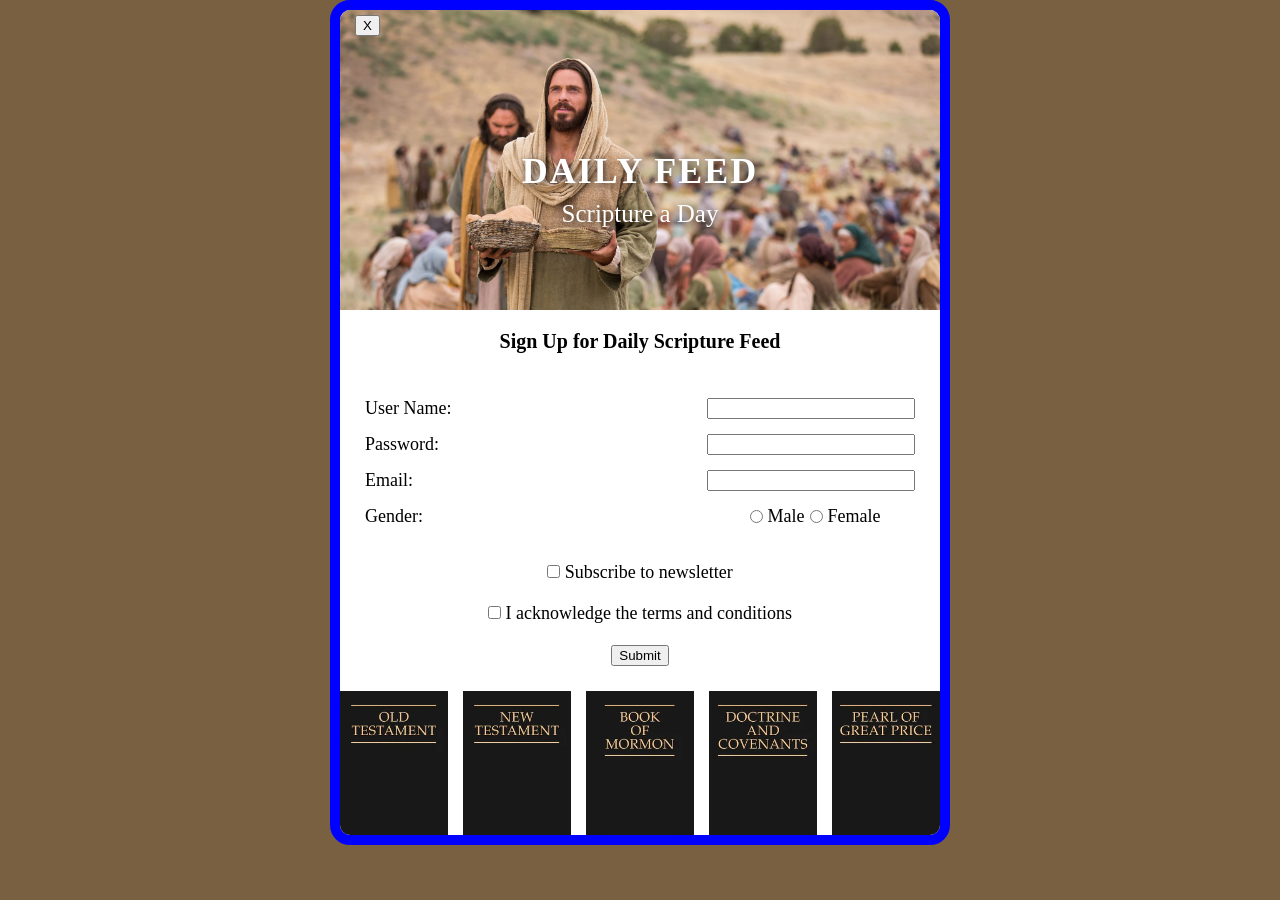
<file: ice/signup/signup.html>
<!DOCTYPE html>
<html lang="en">

<head>
    <meta charset="UTF-8">
    <meta name="viewport" content="width=device-width, initial-scale=1.0">
    <title>Daily Feed Sign Up</title>
    <link rel="stylesheet" href="style.css">
    <style>
        * {
            margin: 0;
        }

        body {
            background: rgb(120, 96, 64);
        }
    </style>




</head>

<body>
    <div id="formContainer">
        <div id="imgoverlay">
        <img src="images/jesus_feeds_5000.jpeg" id="pic1">
        <h1>Daily Feed</h1>
        <h2>Scripture a Day</h2>
        </div>
        <h3>Sign Up for Daily Scripture Feed</h3>
        <form id="myForm">
            <button type="button" id="closeBtn">X</button>

            <div id="row">
                <label for="username">User Name:</label>
                <input type="text" id="username" name="username" required>
            </div>
            <div id="row">
                <label for="password">Password:</label>
                <input type="password" id="password" name="password" required>
            </div>


            <div id="row">
                <label for="email">Email:</label>
                 <input type="email" id="email" name="email" required>
            </div>

            <div id="row">
                <label>Gender:</label>
                    <div id="genderoptions">
                    <input type="radio" id="male" name="gender" value="male" required>
                    <label for="male">Male</label>
                    <input type="radio" id="female" name="gender" value="female" required>
                    <label for="female">Female</label>
                    </div>
            </div>

            <section>
                <input type="checkbox" id="newsletter" name="newsletter">
                <label for="newsletter">Subscribe to newsletter</label>
            </section>

            <section>
                <input type="checkbox" id="conditions" name="conditions" required>
                <label for="conditions">I acknowledge the terms and conditions</label>
            </section>

            <section>
                <button type="submit">Submit</button>
            </section>
        </form>
          <div id="scriptures">
        <img src="images/old_testament.webp" alt="old_testament">
        <img src="images/new_testament.webp" alt="new_testament">
        <img src="images/book_of_mormon.webp" alt="book_of_mormon">
        <img src="images/doctrine_and_covenants.webp" alt="doctrine_and_covenants">
        <img src="images/pearl_of_great_price.webp" alt="pearl_of_great_price">
    </div>
    </div>

  

    <div id="output"></div>

    <script>
        // Here is some Javascript to start looking forward to wdd131
        document.getElementById("closeBtn").addEventListener("click", function () {
            document.getElementById("formContainer").style.display = "none";
         });
        const form = document.getElementById('myForm');
        const output = document.getElementById('output');

        form.addEventListener('submit', function (event) {
            event.preventDefault(); // Stop form from actually submitting

            const formData = new FormData(form);
            const entries = [];

            for (const [key, value] of formData.entries()) {
                if (key == "password") {
                    entries.push(`<strong>${key}</strong>: ${value} (you should probably encrypt the password)`);
                } else {
                    entries.push(`<strong>${key}</strong>: ${value}`);
                }
            }

            output.innerHTML = `
            <br>  
            <h3>Here is the data that would be sent to the server:</h3>
            <ul>
                ${entries.map(item => `<li>${item}</li>`).join('')}
            </ul>
            `;
                });
    </script>

</body>

</html>
</file>
<file: styles/style.css>
#hero_img{
     width: 100%;
    height: auto;
}


ul li{
    float: left;
    padding: 14px 16px;
    list-style-type: none;
    font-size: 50px;
}


#logo{
    height: 100px;
    background-color: ghostwhite;
    border-radius: 20px;
    padding:20px;
}
body{
    background-color: #FFBC42;
    max-width: 1600px;
    font-family: 'Courier New', Courier, monospace;
}
#Showcase {
    display: grid;
    grid-template-columns: 1fr 1fr;
    text-align: center;
    gap: 20px;
    border-radius: 20px;
    background-color: #407899;
    padding-top: 20px;
    margin: 50px;
    margin-bottom: 20px;
}
#Showcase img {
    width: 200px;
    height: auto;
}
footer {
    background-color: #86A873;
    color: white;
    width: 100%;
    padding: 30px 0;
    text-align: center;
}
</file>
<file: wwr/styles/style.css>
#content{
    max-width: 1600px;
    margin: 0 auto;
    
}

header{
    display: grid;
    grid-template-columns: 150px auto;
}
nav{
    display:flex;
    justify-content: space-around;
}
#logo_link {
    padding-top: 5px;
    justify-self: center;
    align-self: center;
}
#hero{
    display:grid;
    grid-template-columns: 1fr 3fr 1fr;
    margin-top: -100px;
}
#hero-box {
    grid-column: 1/4;
    grid-row: 1/3;
    z-index: -1;
}
#hero-msg h4{
    color: white;
}
#hero-img{
    width: 100%;
}
#hero-msg {
    grid-column: 2/3;
    grid-row: 1/2;
    margin-top: 100px;
}
.card-img, .mountains{
    width: 100%;
}

.rivers-card {
  grid-column: 2 / 4;
  grid-row: 2 / 3;
}

.camping-card {
  grid-column: 5 / 7;
  grid-row: 2 / 3;
}

.rapids-card {
  grid-column: 8 / 10;
  grid-row: 2 / 3;
}

#background {
  grid-column: 1 / 11;
  grid-row: 4 / 9;
}

.mountains {
  grid-column: 2 / 7;
  grid-row: 5 / 8;
  box-shadow: 5px 5px 10px #6f7364;
}

.msg {
  grid-column: 6 / 10;
  grid-row: 6 / 7;
  box-shadow: 5px 5px 10px #6f7364;
}


.card-img {
    border: 10px solid #d9c2a3;
    transition: transform .5s;
    box-shadow: 5px 5px 10px #6f7364;
}
.card-img:hover {
    opacity: .6;
    transform: scale(1.1);
}

@media screen and (max-width: 900px) {
    #hero, .home-grid {
        display: block;
        height: auto;
    }
    nav, footer {
        flex-direction: column;
    }
    nav a {
        display: block;
        padding: 15px;
    }
    #hero {
        margin-top: 0;
    }
    #hero-msg {
        margin-top: 0;
    }
    #hero-msg h4 {
        display: none;
    }
    #hero-msg h1 {
        color: #6f7364;
    }
    .home-title {
        font-size: 25px;
    }
    .rivers-card, .camping-card, .rapids-card { 
        margin: 50px auto;
        width: 60%;
    }
    #background {
        display: none;
    }
    .mountains, .msg {
        width: 80%;
        display: block;
        margin: 0 auto;
    }
    footer {
        margin-top: 25px;
    }
}




nav a{
    text-align: center;
    color: #1C0221;
    text-decoration: none;
    padding: 35px;
}
#hero-msg h1, #hero-msg h4{
  text-align: center;
}
.button-box{
    text-align: center;
}
main section{
    text-align: center;
}
#background{
    height: 725px;
    background-color: white;
    
}
body{
 background-color: #90C3C8;
 margin: 0;
 padding: 0;
}
header{
    background-color: #77685D;
}
nav a:hover{
    background-color: #FAC05E;
    color: #1C0221;
}
.book, .join{
    background-color: antiquewhite;
    color: #1C0221;
    text-decoration: none;
    padding: 15px 30px;
    margin-top: 50px;
}
.book:hover, .join:hover{
    background-color: antiquewhite;
    color: #1C0221;
}
#background{
    background-color: antiquewhite;
}
.msg{
    background-color: #FAC05E;
    line-height: 1.5em;
    padding: 35px;
}
footer{
    background-color: #77685D;
    color: #1C0221;
    padding: 25px 50px;
    margin-top: 200px;
    display: flex;
    justify-content: space-around;
    align-items: center;
}
nav a:hover{
    color: #1C0221;
}
h4{
    color: #1C0221;
}
.msg h2{
    color: #1C0221;
    font-family: Georgia, 'Times New Roman', Times, serif;
}
.home-title{
    font-family: Georgia, 'Times New Roman', Times, serif;
    font-size: 2em;
    margin-top: 10px;
}
.msg p{
    color: #1C0221;
    font-size: .8em;
    padding-bottom: 15px;
}
footer a{
    color: #1C0221;
    text-decoration: none;
}
footer a:hover{
    color: #1C0221;
}
.icon{
    width: 80px;
    padding-top: 10px;
}
.logo{
    width: 80px;
}
footer p{
    font-size: 1.2em;
}
footer p:hover{
    text-decoration: underline;
}
#hero-img{
    width: 100%;
}
.book, .join{
    font-size: 18px;
    border-radius: 5px;
}
h2{
    margin: 0;
}
#logo_link{
    padding-top: 5px;
}
footer .social img{
    padding-top: 15px;
}
.river-card, .camping-card, .rapids-card{
    margin: 200px 0;
}
.card-img{
    border: 10px;
}
main section img {
    box-sizing: border-box;
}
</file>
<file: ice/halloween/styles/styles.css>
/* Add your CSS here to style your halloween page */
body{
    background-color: orange;
}
ul li{
    float: left;
    padding: 14px 16px;
    list-style-type: none;
}
main{
    text-align: center;
    margin: 400px;
    margin-top: 50px;

}
h1{
    text-decoration: underline;
}
section{
    border-style: outset;
    border-radius: 20px;
    border-color: black;
    background-color: lightsalmon;
    padding: 20px;
    margin: 20px;
}
</file>
<file: ice/prophet_cards/style.css>
body{
    background-color: #ffecd7;
    text-align: center;
}
#card{
    background-color: #008db1;
    border: #004e63;
    border-radius: 20px;
    width: 300px;    
    padding: 5%;
    margin-inline: auto;
}
h1{
    color: #fffffe;
    font: helvetica;
}
a{
    color: #91e4fb;
    font: helvetica;
    text-decoration: none;
    padding-bottom:50px;
}
p{
    color:#ffd783;
    font-family: "Brush Script MT", "Nanum Brush Script";
}
ul{
    color: #fffffe;
    font: helvetica;
    list-style-position: inside; /* Pulls the bullet closer to the text */
    padding-left: 0;             
}
img{
    width: 300px;
}
</file>
<file: ice/favorite_devo/styles/styles.css>
body {
  margin: 0;
  height: 100%;
  font-family: Arial, sans-serif;
  background: linear-gradient(to bottom, #d3d3d3, #001f3f);
  background-repeat: no-repeat; /* Just in case */
  background-attachment: fixed;
}

.container {
  text-align: center;
}

.header {
  padding: 20px 0;
}

.header-image {
  background-image: url('../images/icenter.png'); /* Replace with your image */
  background-repeat: no-repeat;
  background-position: center;
  height: 150px;
  display: flex;
  flex-direction: column;
  justify-content: center;
  color: white;

}

.header-image h1 {
  margin: 0;
  line-height: 0.9;
    font-size: 3.5em;
  font-weight: bold;
  text-shadow: 2px 2px 4px rgba(0, 0, 0, 0.7);
  background: #00000055;
}

.content-box {
  background-color: white;
  margin: 30px auto;
  width: 90%;
  max-width: 900px;
  padding: 40px;
  box-shadow: 5px 5px 0px black;
  min-height: 400px;
}

table, th, td {
  border: 5px solid black;
  border-radius: 10px;
  margin-inline: auto;
  margin-top: 50px;
  margin-bottom: 50px;
  
}
th, td{
  padding: 15px;
}
</file>
<file: ice/positioning/positionstyles.css>
/* CSS - Name: "positionstyles.css" */
/* Activity 1 styles */
.content1 {
  /* This is the parent of the activity 1 boxes. */
  display: grid;
  grid-template-columns: 1fr 1fr;
  justify-items: center;
  gap: 20px;
}
.red1 { 
  width: 100%; 
  height: 100px; 
  background-color: red; 
  grid-column: 1/3;

} 
.green1 {
  width: 200px; 
  height: 200px; 
  background-color: green; 

} 
.yellow1 {
  width: 200px; 
  height: 200px; 
  background-color: gold; 
} 
.blue1 {
  width: 100%; 
  height: 100px; 
  background-color: blue; 
  grid-column: 1/3;
} 
/* Activity 2 styles */ 
.content2 {
  /* This is the parent of the activity 2 boxes. */
display: grid;
grid-template-columns:50px 50px 50px 50px 50px;
}
.red2 {
  width: 100px; 
  height: 100px; 
  background-color: red; 
} 
.green2 { 
  width: 100px; 
  height: 100px; 
  margin-top: 50px;
  background-color: green; 
} 
.yellow2 {
  width: 100px; 
  height: 100px; 
  margin-top: 100px;
  background-color: gold; 
} 
.blue2 {
  width: 100px; 
  height: 100px; 
  margin-top: 150px;
  background-color: blue; 
} 
/* Activity 3 styles */ 
.content3 {
  /* This is the parent of the activity 3 boxes. */
  display: grid;
  grid-template-columns: 1fr 1fr;
  grid-column-gap: 20px;
}
.red3 {
  width: 100%; 
  height: 100px; 
  background-color: red; 
  grid-column: 1/3;
} 
.green3 {
  width: 100%; 
  height: 200px; 
  background-color: green;
} 
.yellow3 {
  width: 100%; 
  height: 200px; 
  background-color: gold; 
} 
.blue3 {
  width: 100%;
  height: 100px; 
  background-color: blue; 
  grid-column: 1/3;
} 
/* Activity 4 styles */ 
.content4 {
  /* This is the parent of the activity 4 boxes. */
  height: 400px;
  display: grid;
  grid-template-columns: 1fr 1fr;
}
.red4 {
  width: 100%; 
  height: 100%; 
  background-color: red; 
  grid-row: 1/4;
} 
.green4 {
  width: 100%; 
  height: 100%; 
  background-color: green; 
} 
.yellow4 {
  width: 100%; 
  height: 100%; 
  background-color: gold; 
} 
.blue4 {
  width: 100%; 
  height: 100%; 
  background-color: blue; 
} 
/* Activity 5 styles */ 
.content5 {
  /* This is the parent of the activity 5 boxes. */
  height: 400px;
  width: 900px;
}
.red5 { 
  width: 100%; 
  height: 100px; 
  background-color: red; 
} 
.green5 { 
  width: 100px; 
  height: 100px; 
  background-color: green; 
  float: left;

} 
.yellow5 {
  width: 100%; 
  height: 200px; 
  background-color: gold; 

} 
.blue5 {
  width: 100%; 
  height: 100px; 
  background-color: blue; 
} 
/* Activity 6 styles */ 
.content6 {
  /* This is the parent of the activity 6 boxes. */
 display: grid;
  grid-template-columns: 1fr 1fr 1fr 1fr 1fr 1fr;
  grid-template-rows: 1fr 1fr 1fr 1fr 1fr  1fr;
  height: 600px;
  width: 600px;
 
}
.red6 {
  width: 100%; 
  height: 100%; 
  background-color: red; 
  grid-column: 1/4;
  grid-row: 1/3;
  
} 
.green6 {
  width: 200px; 
  height: 200px; 
  background-color: green; 
  z-index: 1;
  grid-column: 1/3;
  grid-row: 4/6;
} 
.yellow6 {
  width: 100%; 
  height: 100%; 
  background-color: gold; 
  grid-column: 4/6;
  grid-row: 3/6;
  z-index: 1;
} 
.blue6 {
  width: 100%; 
  height: 100%; 
  background-color: blue; 
  grid-column: 2/5;
  grid-row: 2/5;
} 


/* Do not make any changes below here */
.activity {
  width: 70%; 
  margin: 20px auto; 
  font-family: Arial, sans-serif; 
  border: 1px solid black; 
  padding: 10px; 
  clear:both; 
  overflow: auto;
} 

.hint {
  border: 1px solid grey;
  background: #e0e0e0;
  padding: .5em;
  position: relative;
  margin: 1em 0;
}
.hint h3 {
  margin: 0;
}
.hint:hover {
  background: #d0d0d0;
}
.hint > div {
  display: none;
}

.hint input[type=checkbox] {
  position: absolute;
  width: 100%;
  height: 100%;
  opacity: 0;
  z-index: 1;
  cursor: pointer;
}

.hint input[type=checkbox]:checked ~ div {
  display: block;
}

.hint i {
  position: absolute;
  transform: translate(-6px, 0);
  margin-top: 16px;
  right: 10px;
  top: -3px;
}
.hint i:before, .hint i:after {
  content: "";
  position: absolute;
  background-color: black;
  width: 3px;
  height: 9px;
}
.hint i:before {
  transform: translate(2px, 0) rotate(45deg);
}
.hint i:after {
  transform: translate(-2px, 0) rotate(-45deg);
}

.hint input[type=checkbox]:checked ~ i:before {
  transform: translate(-2px, 0) rotate(45deg);
}
.hint input[type=checkbox]:checked ~ i:after {
  transform: translate(2px, 0) rotate(-45deg);
}
.hint a {
  position: relative;
  z-index: 1;
}
</file>
<file: ice/signup/style.css>
#formContainer{
    border-radius: 20px;
    border-color: blue;
    background-color: white;
    margin-inline: auto;
    width: 600px;
    text-align: center;
    border-width: 8pt;
    border-style: solid;
    overflow: hidden;
}

#pic1{
    width:600px;
    
    object-fit: cover;
    height: 300px;
    object-position: top;
    display: block;
}
#imgoverlay h1, 
#imgoverlay h2 {
    position: absolute;
    left: 50%;
    transform: translateX(-50%);  
    color: white;
    text-shadow: 2px 2px 8px rgba(0, 0, 0, 0.8); 
}

#imgoverlay h1 {
    top: 150px;                  
    font-size: 36px;
    text-transform: uppercase;
    letter-spacing: 2px;
}

#imgoverlay h2 {
    top: 200px;           
    font-size: 25px;
    font-weight: 300;
}

h3{
    margin: 20px;
    font-size: 20px;
}

#closeBtn{

    position: absolute;
    top: 15px;
    left: 50%;
     transform: translateX(-285px);  
}
#myForm{
    padding: 25px;
}
#row {
    display: flex;
    justify-content: space-between;
    align-items: center;
    margin-bottom: 15px;
    font-size: 18px;
}

#row input[type="text"],
#row input[type="password"],
#row input[type="email"] {
    width: 200px;
}
#genderoptions{
    display: flex;
    align-items: center;
    gap: 5px;
    justify-content: center;
    gap: 5px;
    width: 200px;
}
section{
    font-size: 18px;
    padding-top: 20px;
}
#scriptures{
    display: flex;
    justify-content: space-between;
    align-items: center;
    gap: 2px;
}
#scriptures img{
    width: 18%;
    height: auto;
}
</file>
